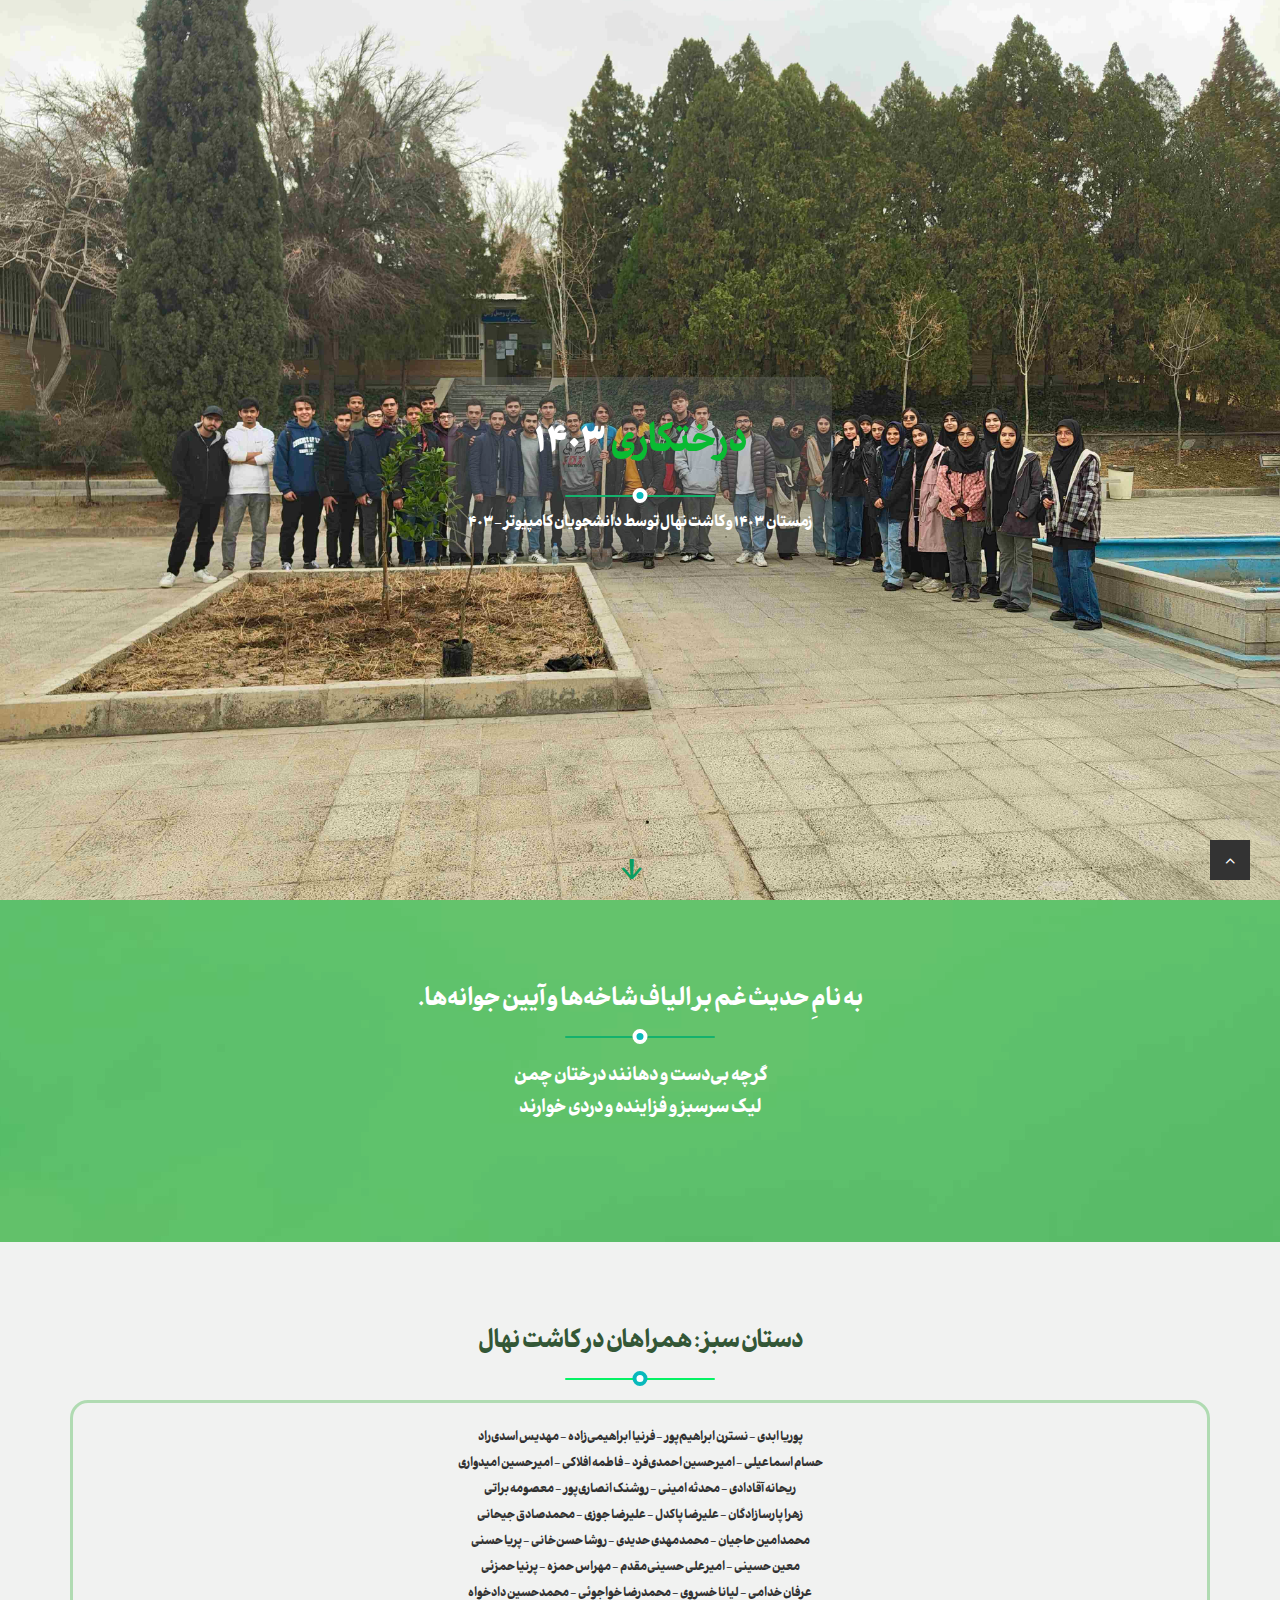
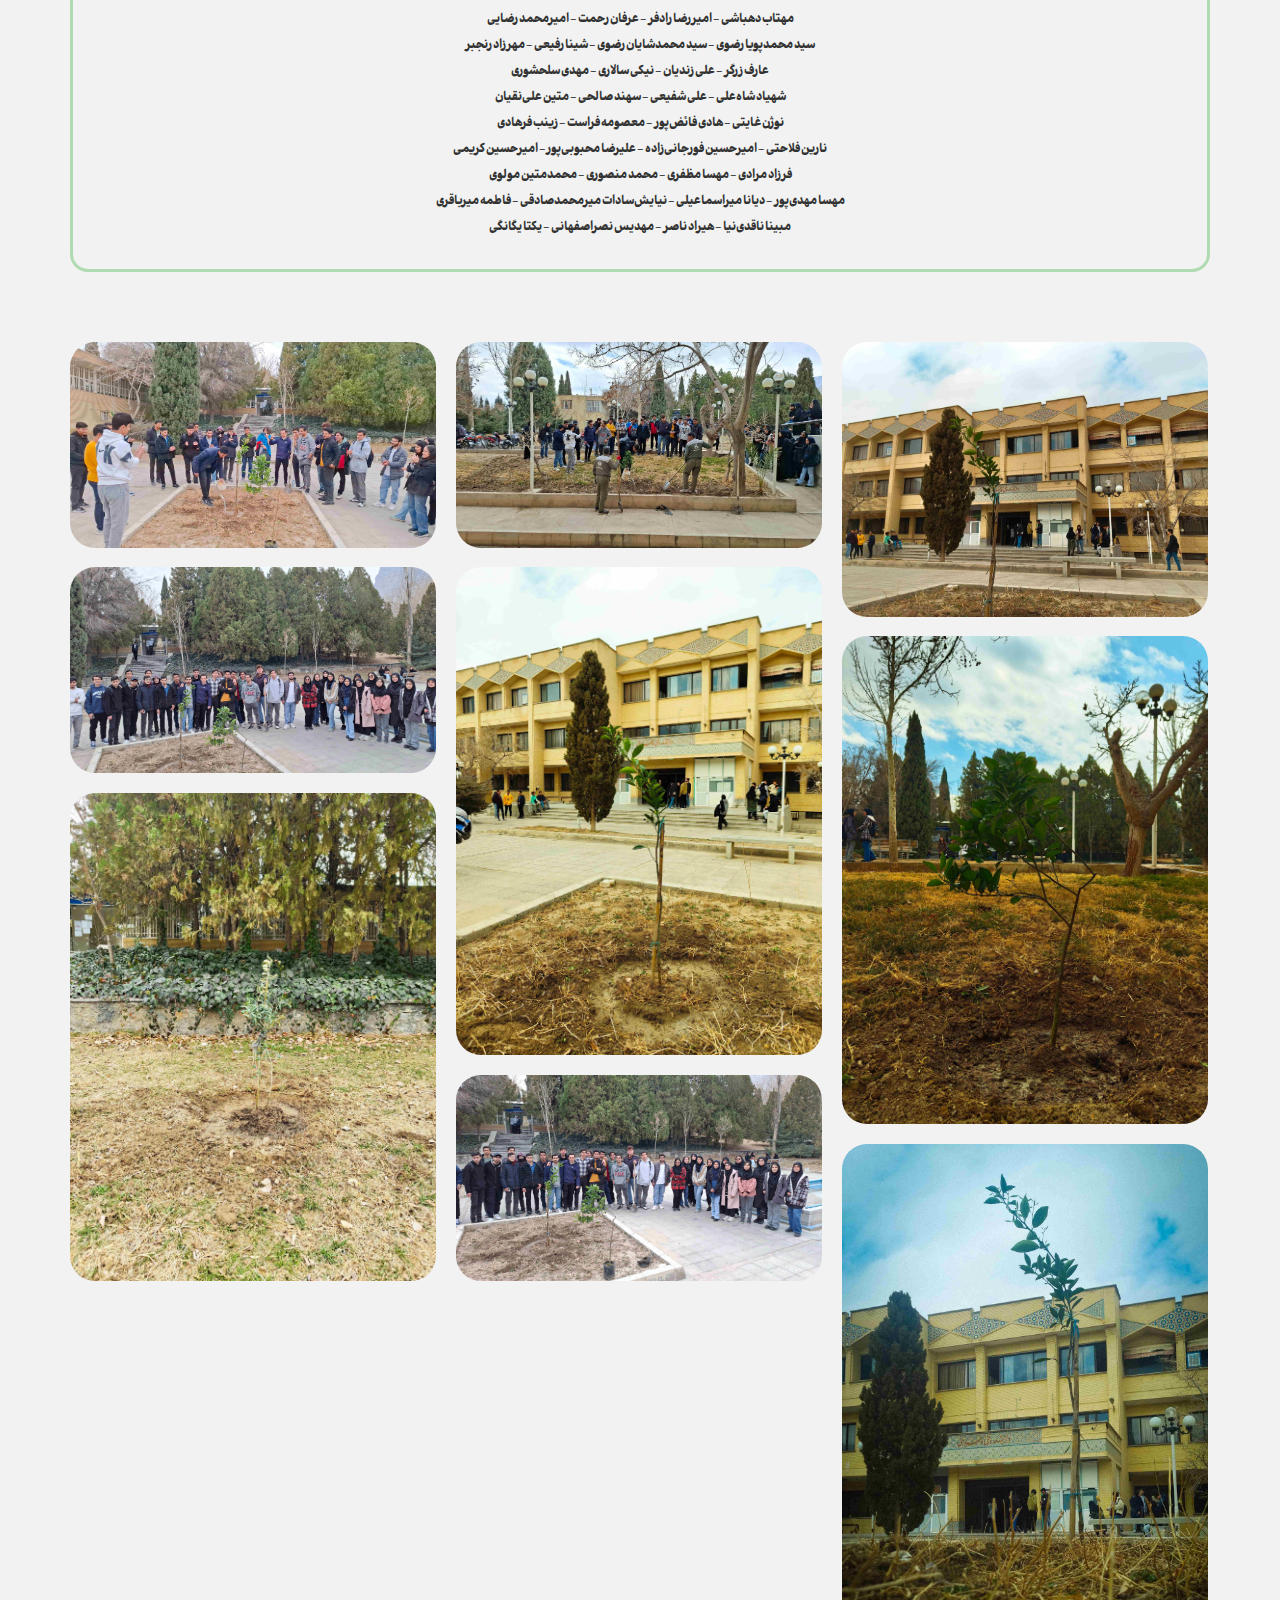
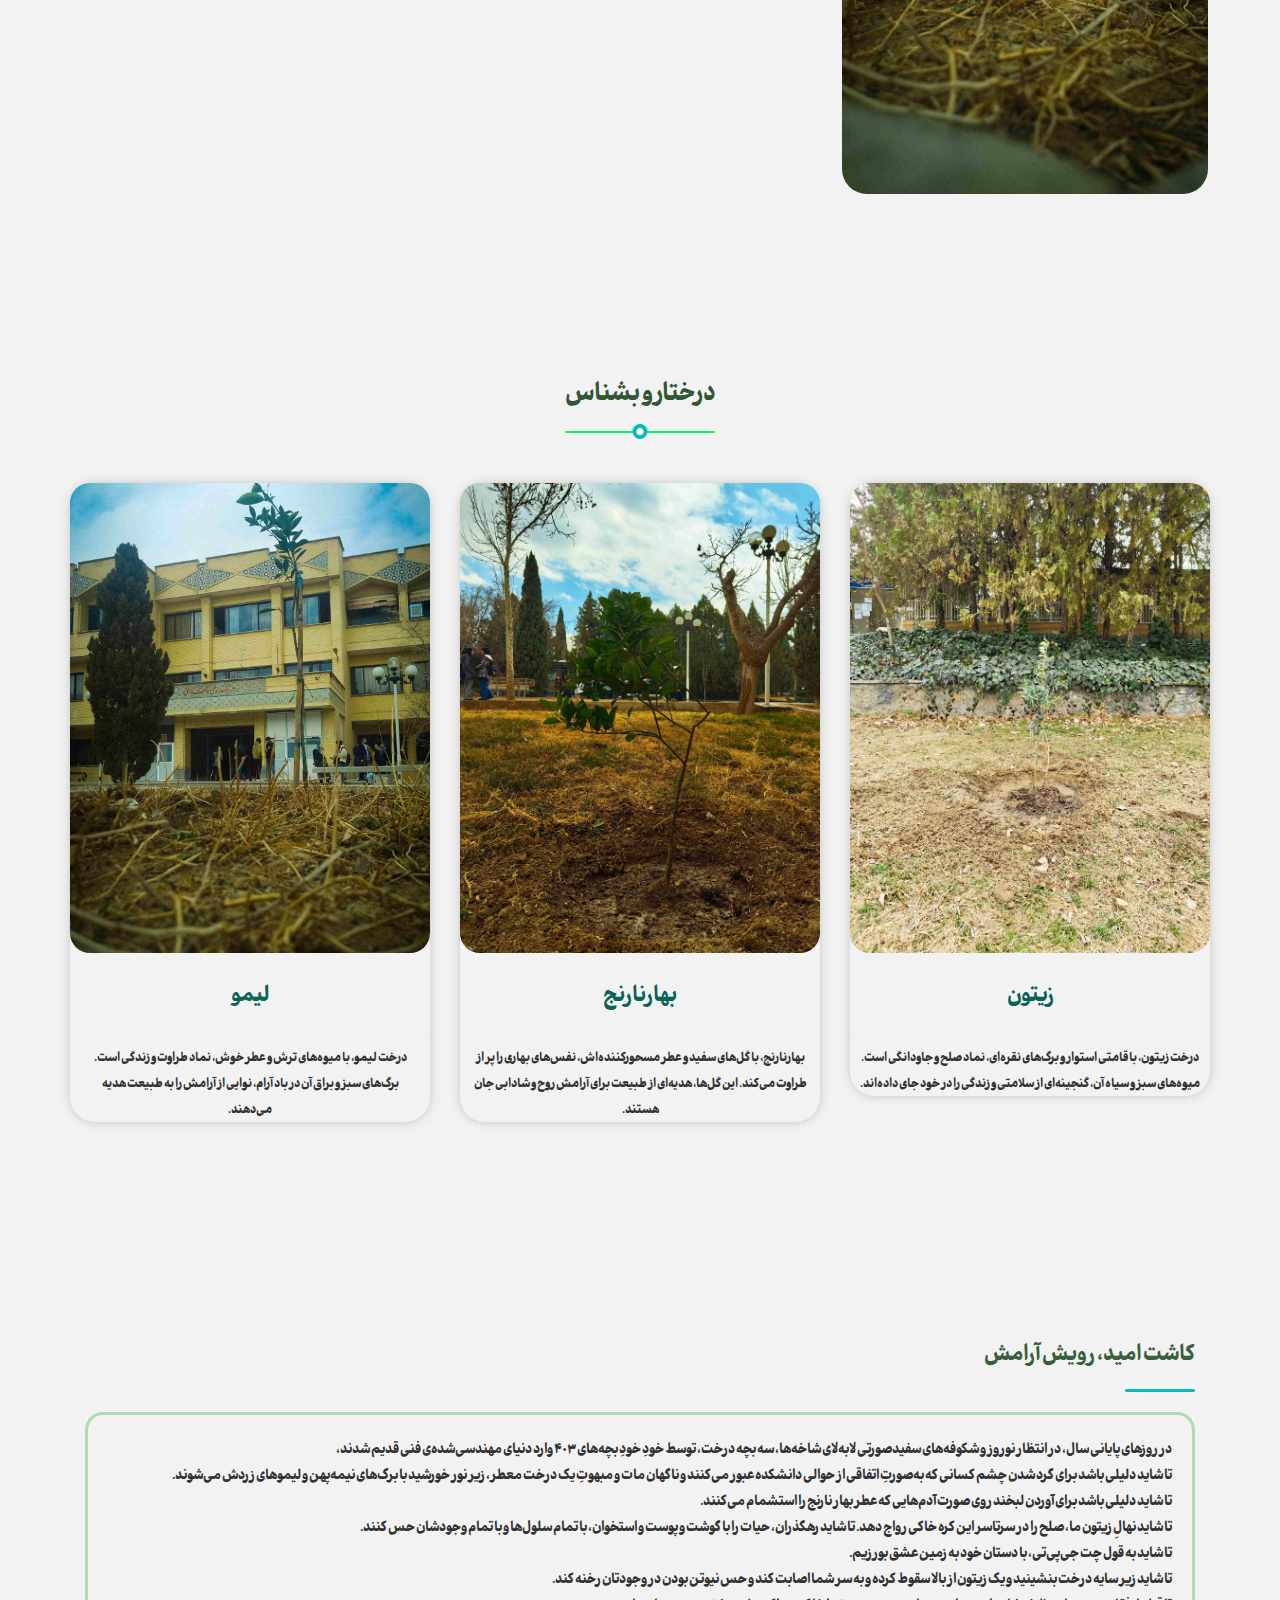
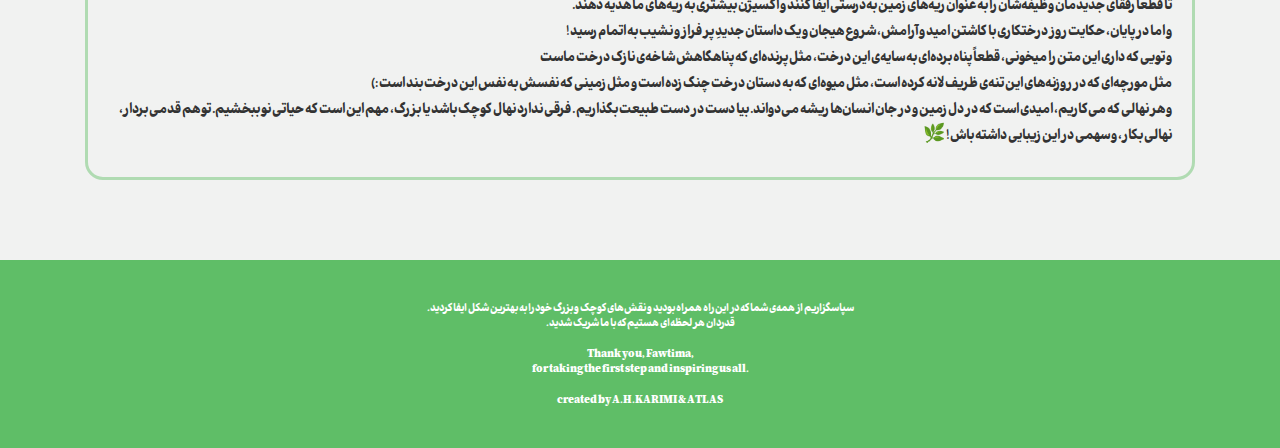
<file: index.html>
<!DOCTYPE html>
<html dir="rtl" lang="fa">
<head>
    <title>Trees-CE03</title>
    <link rel="shortcut icon" href="images/logo.ico" />
    <meta charset="UTF-8">
    <meta name="viewport" content="width=device-width, initial-scale=1.0">
    <meta name="description" content="Responsive one page HTML template">
    <link rel="stylesheet" href="css/bootstrap.min.css" />
    <link rel="stylesheet" href="css/font-awesome.min.css" />
    <link rel="stylesheet" href="css/owl.carousel.min.css" />
    <link rel="stylesheet" href="css/animate.min.css" />
    <link rel="stylesheet" href="css/lightbox.min.css" />
    <link rel="stylesheet" href="css/mb.YTPlayer.min.css" />
    <link rel="stylesheet" href="css/flaticon.css" />
    <link rel="stylesheet" href="css/validator.min.css" />
    <link rel="stylesheet" href="css/style.css" />
</head>
<body data-spy="scroll" data-offset="62">
    <div class="page-loader">
        <div class="loader-spinner"></div>
    </div>
    <div class="main-wrap" style="background-color: #eff1efe5;">
        <header id="home" class="full-height bg-img" data-src="images/photos/All.jpg">
            <div class="container">
                <div class="row">
                    <div class="col-sm-8 col-sm-offset-2 text-center">
                        <div class="header-content">
                            <div class="header-content-inner">
                                <div class="section-title">
                                    <div class="text-with-rectangle">
                                        <h1 class="section-title-divider animated zoomIn">
                                            <span class="primary-color">درختکاری</span> ۱۴۰۳
                                        </h1>
                                        <p> زمستان ۱۴۰۳ و کاشت نهال توسط دانشجویان کامپیوتر -۴۰۳</p>
                                    </div>
                                </div>
                            </div>
                        </div>
                    </div>
                </div>
                <div class="scroll-indicator">↓</div>
            </div>
            
        </header>
        
        <section id="about" class="section-parallax section-typo-white" data-src="images/photos/fani.jpg" data-stellar-background-ratio="1">
            <span class="overlay-section-bg primary-section-bg"></span>
            <div class="container">
                <div class="row">
                    <div class="col-sm-10 col-sm-offset-1 text-center"> 
                        <div class="section-title">
                            <h2 class="section-title-divider">به نامِ حدیث غم بر الیاف شاخه‌ها و آیین جوانه‌ها.</h2>
                            <h4>
                                گرچه بی‌دست و دهانند درختان چمن
                                <br>
لیک سرسبز و فزاینده و دردی خوارند 
                            </h4>
                        </div>
                    </div>
                </div>
            </div>
        </section>
        <section id="portfolio">
            <div class="container text-center">
                <div class="row">
                    <div class="col-sm-12">
                        <div class="section-title">
                            <h2 class="section-title-divider primary-divider" style="color: #335736;">دستان سبز: همراهان در کاشت نهال</h2>
                            <div style="border: 3.2px solid #b0dbb2; padding: 20px; margin-top: 15px ;border-radius:18px;">
                            <p> 
                                پوریا ابدی - نسترن ابراهیم‌پور - فرنیا ابراهیمی‌زاده - مهدیس اسدی‌راد 
                                <br>
                                حسام اسماعیلی - امیرحسین احمدی‌فرد  - فاطمه افلاکی - امیرحسین امیدواری
                                <br>
                                ریحانه آقادادی - محدثه امینی - روشنک انصاری‌پور - معصومه براتی
                                <br>
                                زهرا پارسازادگان - علیرضا پاکدل - علیرضا جوزی - محمدصادق جیحانی
                                <br>
                                محمدامین حاجیان - محمدمهدی حدیدی - روشا حسن‌خانی - پریا حسنی       
                                <br>
                                معین حسینی - امیرعلی حسینی‌مقدم - مهراس حمزه - پرنیا حمزئی
                                <br>  
                                عرفان خدامی - لیانا خسروی - محمدرضا خواجوئی - محمدحسین دادخواه
                                <br>  
                                مهتاب دهباشی - امیررضا رادفر - عرفان رحمت - امیرمحمد رضایی
                                <br>  
                                سید محمدپویا رضوی - سید محمدشایان رضوی - شینا رفیعی - مهرزاد رنجبر
                                <br>  
                                عارف زرگر - علی زندیان - نیکی سالاری - مهدی سلحشوری
                                <br>  
                                شهیاد شاه‌علی - علی شفیعی - سهند صالحی - متین علی‌نقیان
                                <br>  
                                نوژن غایتی - هادی فائض‌پور - معصومه فراست - زینب فرهادی  
                                <br>  
                                نارین فلاحتی - امیرحسین فورجانی‌زاده  - علیرضا محبوبی‌پور- امیرحسین کریمی
                                <br>  
                                فرزاد مرادی - مهسا مظفری - محمد منصوری - محمدمتین مولوی   
                                <br>  
                                مهسا مهدی‌پور - دیانا میراسماعیلی  - نیایش‌سادات میرمحمدصادقی - فاطمه میرباقری
                                <br>  
                                مبینا ناقدی‌نیا - هیراد ناصر - مهدیس نصراصفهانی - یکتا یگانگی
                            </p>
                            </div>
                        </div>
                    </div>
                </div>
                <div class="row">
                    <div class="col-md-12">
                        <div class="grid" data-gutter="20" data-col="3">
                            <div class="portfolio-item element-item digital web-design">
                                <img alt="" src="images/photos/fantezi.jpg" class="img-responsive rounded-corners" />
                                <div class="portfolio-content">
                                    <div class="portfolio-content-inner">
                                        <div class="portfolio-inner">
                                            <p class="portfolio-popup"><a class="link-white" href="images/photos/fantezi.jpg" data-lightbox="portfolio"><span class="fa fa-arrows-alt"></span></a></p>
                                        </div>
                                    </div>
                                </div>
                            </div>
                            <div class="portfolio-item element-item creative web-design">
                                <img alt="" src="images/photos/kashte nareng.jpg" class="img-responsive rounded-corners" />
                                <div class="portfolio-content">
                                    <div class="portfolio-content-inner">
                                        <div class="portfolio-inner">
                                            <p class="portfolio-popup"><a class="link-white" href="images/photos/kashte nareng.jpg" data-lightbox="portfolio"><span class="fa fa-arrows-alt"></span></a></p>
                                        </div>
                                    </div>
                                </div>
                            </div>
                            <div class="portfolio-item element-item digital creative mobile-app">
                                <img alt="" src="images/photos/fani.jpg" class="img-responsive rounded-corners" />
                                <div class="portfolio-content">
                                    <div class="portfolio-content-inner">
                                        <div class="portfolio-inner">
                                            <p class="portfolio-popup"><a class="link-white" href="images/photos/fani.jpg" data-lightbox="portfolio"><span class="fa fa-arrows-alt"></span></a></p>
                                        </div>
                                    </div>
                                </div>
                            </div>
                            <div class="portfolio-item element-item digital mobile-app">
                                <img alt="" src="images/photos/all2.jpg" class="img-responsive rounded-corners" />
                                <div class="portfolio-content">
                                    <div class="portfolio-content-inner">
                                        <div class="portfolio-inner">
                                            <p class="portfolio-popup"><a class="link-white" href="images/photos/all2.jpg" data-lightbox="portfolio"><span class="fa fa-arrows-alt"></span></a></p>
                                        </div>
                                    </div>
                                </div>
                            </div>
                            <div class="portfolio-item element-item creative web-design">
                                <img alt="" src="images/photos/limu.jpg" class="img-responsive rounded-corners" />
                                <div class="portfolio-content">
                                    <div class="portfolio-content-inner">
                                        <div class="portfolio-inner">
                                            <p class="portfolio-popup"><a class="link-white" href="images/photos/limu.jpg" data-lightbox="portfolio"><span class="fa fa-arrows-alt"></span></a></p>
                                        </div>
                                    </div>
                                </div>
                            </div>
                            <div class="portfolio-item element-item digital creative">
                                <img alt="" src="images/photos/nareng.jpg" class="img-responsive rounded-corners" />
                                <div class="portfolio-content">
                                    <div class="portfolio-content-inner">
                                        <div class="portfolio-inner">
                                            <p class="portfolio-popup"><a class="link-white" href="images/photos/nareng.jpg" data-lightbox="portfolio"><span class="fa fa-arrows-alt"></span></a></p>
                                        </div>
                                    </div>
                                </div>
                            </div>
                            <div class="portfolio-item element-item web-design mobile-app">
                                <img alt="" src="images/photos/zeytun.jpg" class="img-responsive rounded-corners" />
                                <div class="portfolio-content">
                                    <div class="portfolio-content-inner">
                                        <div class="portfolio-inner">
                                            <p class="portfolio-popup"><a class="link-white" href="images/photos/zeytun.jpg" data-lightbox="portfolio"><span class="fa fa-arrows-alt"></span></a></p>
                                        </div>  
                                    </div>
                                </div>
                            </div>
                            <div class="portfolio-item element-item creative mobile-app">
                                <img alt="" src="images/photos/all3.jpg" class="img-responsive rounded-corners" />
                                <div class="portfolio-content">
                                    <div class="portfolio-content-inner">
                                        <div class="portfolio-inner">
                                            <p class="portfolio-popup"><a class="link-white" href="images/photos/all3.jpg" data-lightbox="portfolio"><span class="fa fa-arrows-alt"></span></a></p>
                                        </div>
                                    </div>
                                </div>
                            </div>
                            <div class="portfolio-item element-item digital web-design">
                                <img alt="" src="images/photos/limufani.jpg" class="img-responsive rounded-corners" />
                                <div class="portfolio-content">
                                    <div class="portfolio-content-inner">
                                        <div class="portfolio-inner">
                                            <p class="portfolio-popup"><a class="link-white" href="images/photos/limufani.jpg" data-lightbox="portfolio"><span class="fa fa-arrows-alt"></span></a></p>
                                        </div>
                                    </div>
                                </div>
                            </div>
                        </div>
                    </div>
                </div>
            </div>
        </section>
            <section id="team">
                <div class="container">
                    <div class="row text-center">
                        <div class="col-md-12">
                            <h2 class="section-title-divider primary-divider" style="color: #305834;">درختارو بشناس</h2>
                            <p></p>
                        </div>
                    </div>
                    <div class="row text-center">
                        <div class="col-md-4">
                            <div class="team-wrap text-center">
                                <div class="team-image">
                                    <img alt="" src="images/photos/limufani.jpg" class="img-responsive mx-auto crop-image" />
                                </div>
                                <div class="team-title">
                                    <h3>لیمو</h3>
                                </div>
                                <div class="team-content">
                                    درخت لیمو، با میوه‌های ترش و عطر خوش، نماد طراوت و زندگی است. برگ‌های سبز و براق آن در باد آرام، نوایی از آرامش را به طبیعت هدیه می‌دهند.
                                </div>
                            </div>
                        </div>
                        <div class="col-md-4">
                            <div class="team-wrap text-center">
                                <div class="team-image">
                                    <img alt="" src="images/photos/nareng.jpg" class="img-responsive mx-auto crop-image" />
                                </div>
                                <div class="team-title">
                                    <h3>بهارنارنج</h3>
                                </div>
                                <div class="team-content">
                                    بهارنارنج، با گل‌های سفید و عطر مسحورکننده‌اش، نفس‌های بهاری را پر از طراوت می‌کند. این گل‌ها، هدیه‌ای از طبیعت برای آرامش روح و شادابی جان هستند.
                                </div>
                            </div>
                        </div>
                        <div class="col-md-4">
                            <div class="team-wrap text-center">
                                <div class="team-image">
                                    <img alt="" src="images/photos/zeytun.jpg" class="img-responsive mx-auto crop-image" />
                                </div>
                                <div class="team-title">
                                    <h3>زیتون</h3>
                                </div>
                                <div class="team-content">
                                    درخت زیتون، با قامتی استوار و برگ‌های نقره‌ای، نماد صلح و جاودانگی است. میوه‌های سبز و سیاه آن، گنجینه‌ای از سلامتی و زندگی را در خود جای داده‌اند.
                                </div>
                            </div>
                        </div>
                    </div>
                </div>
            </section>
            <section>
                <div class="container">
                    <div class="container">
                        <div class="row" style="display: flex; justify-content: center; align-items: center;">
                            <div class="col-md-12">
                                <div class="section-sub-title">
                                    <h3 class="under-line" style="color: #395f3c;">کاشت امید، رویش آرامش</h3>
                                </div>
                                <div style="border: 3.2px solid #b0dbb2; padding: 20px; margin-top: 15px; border-radius: 18px;">
                                <p style="font-size: large;">
                                    در روزهای پایانی سال، در انتظار نوروز و شکوفه‌های سفیدصورتی لابه‌لای شاخه‌ها، سه بچه درخت، توسط خودِ خودِ بچه‌های ۴۰۳ وارد دنیای مهندسی‌شده‌ی فنی قدیم شدند،
                                    <br>
                                    تا شاید دلیلی باشد برای گرد شدن چشم کسانی که به‌صورتِ اتفاقی از حوالی دانشکده عبور می‌کنند و ناگهان مات و مبهوتِ یک درخت معطر، زیر نور خورشید با برگ‌های نیمه‌پهن و لیموهای زردش می‌شوند.
                                    <br>
                                    تا شاید دلیلی باشد برای آوردن لبخند روی صورت آدم‌هایی که عطر بهار نارنج را استشمام می‌کنند. 
                                    <br>
                                    تا شاید نهالِ زیتون ما، صلح را در سرتاسر این کره خاکی رواج دهد.
                                    تا شاید رهگذران، حیات را با گوشت و پوست و استخوان، با تمام سلول‌ها و با تمام وجودشان حس کنند.
                                    <br>
                                    تا شاید به قول چت جی‌پی‌تی، با دستان خود به زمین عشق بورزیم.
                                    <br>
                                    تا شاید زیر سایه درخت بنشینید و یک زیتون از بالا سقوط کرده و به سر شما اصابت کند و حس نیوتن بودن در وجودتان رخنه کند.
                                    <br>
                                    تا قطعا رفقای جدیدمان وظیفه‌شان را به عنوان ریه‌های زمین به‌درستی ایفا کنند و اکسیژن بیشتری به ریه‌های ما هدیه دهند.
                                    <br>
                                    و اما در پایان، حکایت روز درختکاری با کاشتن امید و آرامش، شروع هیجان و یک داستان جدیدِ پُر فراز و نشیب به اتمام رسید! 
<br>و تویی که داری این متن را میخونی، قطعاً پناه برده‌ای به سایه‌ی این درخت، مثل پرنده‌ای که پناهگاهش شاخه‌ی نازک درخت ماست
                                    <br>
                                    مثل مورچه‌ای که در روزنه‌های این تنه‌ی ظریف لانه کرده است، مثل میوه‌ای که به دستان درخت چنگ زده است و مثل زمینی که نفسش به نفس این درخت بند است :)
                                    <br>
                                    و هر نهالی که می‌کاریم، امیدی است که در دل زمین و در جان انسان‌ها ریشه می‌دواند. بیا دست در دست طبیعت بگذاریم . فرقی ندارد نهال کوچک باشد یا بزرگ، مهم این است که حیاتی نو ببخشیم. تو هم قدمی بردار، نهالی بکار، و سهمی در این زیبایی داشته باش! 🌿

                                </p>
                                </div>
                            </div>
                        </div>
                    </div>
                </div>
            </section>
             <footer class="footer padding-tb-30 primary-section-bg section-typo-white">
                <div class="container">
                    <div class="row text-center">
                        <div class="col-md-12"> 
                            <h5 class="copyright-text">
                                سپاسگزاریم از همه‌ی شما
                                که در این راه همراه بودید و نقش‌های کوچک و بزرگ خود را به بهترین شکل ایفا کردید.
                                <br>
                                قدردان هر لحظه‌ای هستیم که با ما شریک شدید.
                                <br>
                                <br>
                                ,Thank you, Fawtima 
                                <br>
                                .for taking the first step and inspiring us all 
                                <br>
                                <br>
                                created   by   A.H.KARIMI   &   ATLAS
                            </h5>
                        </div>
                    </div>
                </div>
                <a href="#" class="back-to-top" id="back-to-top"><i class="fa fa-angle-up"></i></a>
            </footer>
            <script src="js/jquery.min.js"></script>
            <script src="js/bootstrap.min.js"></script>
            <script src="js/owl.carousel.min.js"></script>
            <script src="js/jquery.appear.js"></script>
            <script src="js/jquery.easing.min.js"></script>
            <script src="js/jquery.stellar.min.js"></script>
            <script src="js/jquery.counterup.min.js"></script>
            <script src="js/isotope.pkgd.min.js"></script>
            <script src="js/lightbox.min.js"></script>
            <script src="js/jquery.mb.YTPlayer.min.js"></script>
            <script src="js/validator.min.js"></script>
            <script src="js/theme.js"></script>
</body>
</html>
</file>
<file: css/flaticon.css>
/*
  	Flaticon icon font: Flaticon
  	Creation date: 22/06/2016 15:02
  	*/

@font-face {
  font-family: "Flaticon";
  src: url("../fonts/Flaticon.eot");
  src: url("../fonts/Flaticon.eot?#iefix") format("embedded-opentype"),
       url("../fonts/Flaticon.woff") format("woff"),
       url("../fonts/Flaticon.ttf") format("truetype"),
       url("../fonts/Flaticon.svg#Flaticon") format("svg");
  font-weight: normal;
  font-style: normal;
}

@media screen and (-webkit-min-device-pixel-ratio:0) {
  @font-face {
    font-family: "Flaticon";
    src: url("../fonts/Flaticon.svg#Flaticon") format("svg");
  }
}

[class^="flaticon-"]:before, [class*=" flaticon-"]:before,
[class^="flaticon-"]:after, [class*=" flaticon-"]:after {   
  font-family: Flaticon;
        /*font-size: 20px;*/
font-style: normal;
/*margin-left: 20px;*/
}

.flaticon-amplified-speaker:before { content: "\f100"; }
.flaticon-battery:before { content: "\f101"; }
.flaticon-battery-charging-status:before { content: "\f102"; }
.flaticon-brightness:before { content: "\f103"; }
.flaticon-calendar:before { content: "\f104"; }
.flaticon-camera:before { content: "\f105"; }
.flaticon-cassette:before { content: "\f106"; }
.flaticon-cd:before { content: "\f107"; }
.flaticon-chains:before { content: "\f108"; }
.flaticon-check:before { content: "\f109"; }
.flaticon-cinema-reel-video-camera:before { content: "\f10a"; }
.flaticon-circles:before { content: "\f10b"; }
.flaticon-circular-arrow:before { content: "\f10c"; }
.flaticon-circular-design:before { content: "\f10d"; }
.flaticon-circular-design-with-crown:before { content: "\f10e"; }
.flaticon-clock:before { content: "\f10f"; }
.flaticon-cloud:before { content: "\f110"; }
.flaticon-cloud-with-thunderbolt:before { content: "\f111"; }
.flaticon-cloudy:before { content: "\f112"; }
.flaticon-coffee-cup:before { content: "\f113"; }
.flaticon-cogwheel:before { content: "\f114"; }
.flaticon-compact-disc:before { content: "\f115"; }
.flaticon-compass:before { content: "\f116"; }
.flaticon-crop-tool:before { content: "\f117"; }
.flaticon-cross:before { content: "\f118"; }
.flaticon-crown:before { content: "\f119"; }
.flaticon-curve-arrows:before { content: "\f11a"; }
.flaticon-design:before { content: "\f11b"; }
.flaticon-diamond:before { content: "\f11c"; }
.flaticon-document:before { content: "\f11d"; }
.flaticon-dollar-symbol:before { content: "\f11e"; }
.flaticon-door-hanger:before { content: "\f11f"; }
.flaticon-double-arrow:before { content: "\f120"; }
.flaticon-double-arrow-1:before { content: "\f121"; }
.flaticon-double-arrows:before { content: "\f122"; }
.flaticon-downloading:before { content: "\f123"; }
.flaticon-eject-button:before { content: "\f124"; }
.flaticon-envelope:before { content: "\f125"; }
.flaticon-eye:before { content: "\f126"; }
.flaticon-fast-forward-button:before { content: "\f127"; }
.flaticon-fast-forward-button-1:before { content: "\f128"; }
.flaticon-file:before { content: "\f129"; }
.flaticon-film-camera:before { content: "\f12a"; }
.flaticon-fire:before { content: "\f12b"; }
.flaticon-flag:before { content: "\f12c"; }
.flaticon-folder:before { content: "\f12d"; }
.flaticon-four-squares:before { content: "\f12e"; }
.flaticon-full-battery:before { content: "\f12f"; }
.flaticon-half-battery:before { content: "\f130"; }
.flaticon-headphones:before { content: "\f131"; }
.flaticon-heart:before { content: "\f132"; }
.flaticon-home:before { content: "\f133"; }
.flaticon-leaf:before { content: "\f134"; }
.flaticon-left-arrow:before { content: "\f135"; }
.flaticon-left-arrow-1:before { content: "\f136"; }
.flaticon-light-bulb:before { content: "\f137"; }
.flaticon-line-chart:before { content: "\f138"; }
.flaticon-low-battery:before { content: "\f139"; }
.flaticon-magnification-lens:before { content: "\f13a"; }
.flaticon-map:before { content: "\f13b"; }
.flaticon-mathematical-operations:before { content: "\f13c"; }
.flaticon-microphone:before { content: "\f13d"; }
.flaticon-molecular-structure:before { content: "\f13e"; }
.flaticon-multiple-line:before { content: "\f13f"; }
.flaticon-music-controller:before { content: "\f140"; }
.flaticon-mute-button:before { content: "\f141"; }
.flaticon-newspaper-page:before { content: "\f142"; }
.flaticon-no-protection:before { content: "\f143"; }
.flaticon-padlock:before { content: "\f144"; }
.flaticon-padlock-1:before { content: "\f145"; }
.flaticon-paint-brush:before { content: "\f146"; }
.flaticon-paper-bag:before { content: "\f147"; }
.flaticon-paper-plane:before { content: "\f148"; }
.flaticon-paper-tray:before { content: "\f149"; }
.flaticon-paperclip:before { content: "\f14a"; }
.flaticon-pencil:before { content: "\f14b"; }
.flaticon-phone-auricular:before { content: "\f14c"; }
.flaticon-picture:before { content: "\f14d"; }
.flaticon-placeholder:before { content: "\f14e"; }
.flaticon-play-button:before { content: "\f14f"; }
.flaticon-quaver:before { content: "\f150"; }
.flaticon-rain:before { content: "\f151"; }
.flaticon-religion-stained-glass:before { content: "\f152"; }
.flaticon-rewind-button:before { content: "\f153"; }
.flaticon-rewind-button-1:before { content: "\f154"; }
.flaticon-right-arrow:before { content: "\f155"; }
.flaticon-right-arrow-1:before { content: "\f156"; }
.flaticon-round-socket:before { content: "\f157"; }
.flaticon-scissors:before { content: "\f158"; }
.flaticon-screen:before { content: "\f159"; }
.flaticon-screen-1:before { content: "\f15a"; }
.flaticon-select:before { content: "\f15b"; }
.flaticon-shield:before { content: "\f15c"; }
.flaticon-shopping-cart:before { content: "\f15d"; }
.flaticon-shuffle:before { content: "\f15e"; }
.flaticon-signal:before { content: "\f15f"; }
.flaticon-smartphone:before { content: "\f160"; }
.flaticon-snowflake:before { content: "\f161"; }
.flaticon-spand-arrows:before { content: "\f162"; }
.flaticon-speaker:before { content: "\f163"; }
.flaticon-speech-balloon:before { content: "\f164"; }
.flaticon-speech-balloon-1:before { content: "\f165"; }
.flaticon-speech-balloons:before { content: "\f166"; }
.flaticon-square:before { content: "\f167"; }
.flaticon-square-1:before { content: "\f168"; }
.flaticon-squares:before { content: "\f169"; }
.flaticon-stamp:before { content: "\f16a"; }
.flaticon-star:before { content: "\f16b"; }
.flaticon-stop-button:before { content: "\f16c"; }
.flaticon-symbol:before { content: "\f16d"; }
.flaticon-t-shirt:before { content: "\f16e"; }
.flaticon-tag:before { content: "\f16f"; }
.flaticon-target:before { content: "\f170"; }
.flaticon-telephone-receiver:before { content: "\f171"; }
.flaticon-thunderbolt:before { content: "\f172"; }
.flaticon-trash:before { content: "\f173"; }
.flaticon-trophy:before { content: "\f174"; }
.flaticon-umbrella:before { content: "\f175"; }
.flaticon-user:before { content: "\f176"; }
.flaticon-user-1:before { content: "\f177"; }
.flaticon-wallet:before { content: "\f178"; }
.flaticon-world:before { content: "\f179"; }
</file>
<file: css/style.css>
/* TABLE OF CONTENTS
----------------------------------------------------------------------------------------

01. General css
02. Heading Styles
03. Theme Color Style
04. Navbar Styles
05. Social Media Colors
06. Slide Animation Styles
07. Section Title Style
08. Button Style
09. Star List Style
10. Service box
11. Portfolio
12. Pricing Table
13. Counter Styles
14. Feature Box
15. Team Styles
16. Testimonial Styles
17. Owl Styles
18. Blog Style
19. Subscribe Form Styles
20. Footer Social
21. Copyright Styles
22. Timeline Styles
23. Responsive Styles

-------------------------------------------------------------------------------------- */
@font-face {
    font-family: "Vazir";
    src: url(../fonts/Vazir-Regular.ttf);
}
/* 01. General Style */
body {
    font-family: "Vazir";
    background-color: #ffffff;
    color: #333333;
    font-size: 16px;
    line-height: 26px;
}

::-moz-selection {
    color: red;
    background: #09b9bb;
}

::selection {
    color: red;
    background: #09b9bb;
}

.row {
    margin-bottom: 30px;
}

    .row:last-child {
        margin-bottom: 0;
    }

a {
    color: #333;
    outline: none;
    text-decoration: none;
    -webkit-transition: all ease 0.5s;
    -moz-transition: all ease 0.5s;
    -ms-transition: all ease 0.5s;
    -o-transition: all ease 0.5s;
    transition: all ease 0.5s;
}

    a.link-white {
        color: #fff;
    }

        a:hover, a:focus, a:active, a.link-white:hover, a.link-white:focus, a.link-white:active {
            color: #09b9bb;
            outline: none;
            text-decoration: none;
        }
        .scroll-indicator {
            position: absolute;
            bottom: 20px;
            left: 50%;
            
            transform: translateX(-90%);
            font-size: 4rem;
            color: rgb(9, 158, 96);
            animation: bounce 1.9s infinite;
        }
        @keyframes bounce {
            0%, 20%, 50%, 80%, 100% {
                transform: translateY(0);
            }
            40% {
                transform: translateY(-12px);
            }
            60% {
                transform: translateY(-7px);
            }
        }


    .animated.visible {
        -ms-filter: "progid:DXImageTransform.Microsoft.Alpha(Opacity=100)";
        filter: alpha(opacity=100);
        -moz-opacity: 1;
        -khtml-opacity: 1;
        opacity: 1;
    }
/* 02. Heading Styles */
.h1, .h2, .h3, .h4, .h5, .h6, h1, h2, h3, h4, h5, h6 {
    font-family: "Vazir";
    font-style: normal;
    font-weight: 400;
}

h1 {
    font-size: 40px;
    line-height: 52px;
    font-style: normal;
    font-weight: 700;
}

h2 {
    font-size: 32px;
    line-height: 44px;
}

h3 {
    font-size: 28px;
    line-height: 40px;
}

h4 {
    font-size: 24px;
    line-height: 32px;
}

.container {
    max-width: 1170px;
    width: 100%;
}

section {
    position: relative;
    padding: 80px 0;
}

.section-title, .section-sub-title {
    margin-bottom: 40px;
}

.main-wrap {
    margin: 0 auto;
}

    .main-wrap.boxed, nav.boxed {
        max-width: 1170px;
    }

.setion-bg {
    color: #fff;
}

.col-inner {
    margin-bottom: 30px;
}

    .col-inner:last-child {
        margin-bottom: 0;
    }

.overlay-section-bg {
    display: block;
    height: 100%;
    left: 0;
    position: absolute;
    top: 0;
    width: 100%;
}

.primary-section-bg {
    background: rgba(5, 158, 18, 0.619) none repeat scroll 0 0;
}

.black-section-bg {
    background: rgba(0, 0, 0, 0.7) none repeat scroll 0 0;
}

.gray-section-bg {
    background-color: #e2e1e0;
}

.section-parallax {
    background-repeat: repeat;
    background-position: 50% 0;
    position: relative;
}

.media-body .media-heading {
    margin-bottom: 10px;
}


.custom-col {
    padding: 0 15px;
}

.form-control {
    background: transparent none repeat scroll 0 0;
    border: 1px solid rgba(0, 0, 0, 0.5);
    height: 50px;
    line-height: 30px;
    -webkit-transition: all ease 0.5s;
    -moz-transition: all ease 0.5s;
    -ms-transition: all ease 0.5s;
    -o-transition: all ease 0.5s;
    transition: all ease 0.5s;
}

    .form-control:focus {
        -webkit-box-shadow: none;
        -moz-box-shadow: none;
        box-shadow: none;
        border-color: rgba(9, 185, 187, 0.9);
    }

.media img {
    margin: 0 auto;
}

.inline-content {
    display: inline-block;
    vertical-align: middle;
}

.page-loader {
    position: fixed;
    left: 0;
    top: 0;
    width: 100%;
    height: 100%;
    z-index: 9999;
    background-color: rgba(255, 255, 255, 0.95);
    display: flex;
    justify-content: center;
    align-items: center;
}

.loader-spinner {
    width: 50px;
    height: 50px;
    border: 5px solid #f3f3f3;
    border-top: 5px solid #09b9bb;
    border-radius: 50%;
    animation: spin 1s linear infinite;
    box-shadow: 0 0 15px rgba(9, 185, 187, 0.2);
}

@keyframes spin {
    0% { transform: rotate(0deg); }
    100% { transform: rotate(360deg); }
}
/* 03. Theme Color Style */
.bg-primary {
    background-color: #09b9bb;
}

.primary-color {
    color: #09bb32;
}
/* 04. Navbar Styles */
.navbar {
    margin-bottom: 0;
    -webkit-border-radius: 0;
    -moz-border-radius: 0;
    border-radius: 20;
    margin: 0 auto;
    background-color: transparent !important;
    border: none;
}

.navbar-center {
    display: flex;
    justify-content: center;
    align-items: center;
    width: 100%;
}

    .navbar-center .navbar-brand {
        margin: 0;
    }

.navbar-toggle {
    background-color: transparent;
    background-image: none;
    height: 34px;
    line-height: 40px;
    position: relative;
    width: 40px;
    padding: 7px;
    margin: 19px 15px 0 0;
}

    .navbar-toggle > span {
        -webkit-transition: all ease 0.5s;
        -moz-transition: all ease 0.5s;
        -ms-transition: all ease 0.5s;
        -o-transition: all ease 0.5s;
        transition: all ease 0.5s;
    }

.navbar-default .navbar-toggle:focus, .navbar-default .navbar-toggle:hover {
    background: transparent;
}

.navbar-toggle > span:first-child {
    bottom: 45%;
    position: absolute;
    -webkit-transform: rotate(45deg);
    -moz-transform: rotate(45deg);
    -ms-transform: rotate(45deg);
    -o-transform: rotate(45deg);
    transform: rotate(45deg);
}

.navbar-toggle > span:nth-child(2) {
    -ms-filter: "progid:DXImageTransform.Microsoft.Alpha(Opacity=0)";
    filter: alpha(opacity=0);
    -moz-opacity: 0;
    -khtml-opacity: 0;
    opacity: 0;
    visibility: hidden;
}

.navbar-toggle.collapsed > span:nth-child(2) {
    -ms-filter: "progid:DXImageTransform.Microsoft.Alpha(Opacity=100)";
    filter: alpha(opacity=100);
    -moz-opacity: 1;
    -khtml-opacity: 1;
    opacity: 1;
    visibility: visible;
}

.navbar-toggle > span:last-child {
    bottom: 45%;
    position: absolute;
    -webkit-transform: rotate(-45deg);
    -moz-transform: rotate(-45deg);
    -ms-transform: rotate(-45deg);
    -o-transform: rotate(-45deg);
    transform: rotate(-45deg);
}

.navbar-toggle.collapsed > span {
    position: static;
    transform: none;
}

.navbar-default .navbar-toggle .icon-bar,
.navbar-transparent .navbar-toggle .icon-bar {
    background-color: #fff;
}

.navbar-toggle .icon-bar {
    -webkit-border-radius: 1px;
    -moz-border-radius: 1px;
    border-radius: 1px;
    display: block;
    height: 1px;
    width: 28px;
}

    .navbar-toggle .icon-bar + .icon-bar {
        margin-top: 6px;
    }

nav.navbar {
    position: absolute;
    top: 0;
    right: 0;
    left: 0;
    z-index: 1;
}

.navbar-default {
    border: none;
    border-bottom: solid 1px rgba(255, 255, 255, 0.1);
}

.navbar-nav.navbar-center {
    left: 50%;
    position: absolute;
    -webkit-transform: translateX(-50%);
    -moz-transform: translateX(-50%);
    -ms-transform: translateX(-50%);
    -o-transform: translateX(-50%);
    transform: translateX(-50%);
}

.navbar-brand {
    height: 70px;
    line-height: 70px;
    padding: 0 20px 0 0;
}

.header-sticky a {
    transition: all ease 0.35s;
}

    a.navbar-brand.sticky-logo, .header-sticky a.navbar-brand.primary-logo {
        height: 0;
        width: 0;
        opacity: 0;
        visibility: hidden;
    }

    .header-sticky a.navbar-brand.sticky-logo, a.navbar-brand.primary-logo {
        height: auto;
        width: auto;
        opacity: 1;
        visibility: visible;
    }

.nav.navbar-nav > li > a {
    height: 70px;
    line-height: 70px;
    padding: 0 15px;
    color: #fff;
    font-size: 14px;
    font-weight: 600;
}

.navbar > .container .navbar-brand, .navbar > .container-fluid .navbar-brand {
    margin: auto;
}

.navbar-brand > img {
    display: block;
    max-height: 100%;
    padding: 10px 0;
}

.navbar.navbar-trasparent .navbar-nav > li > a:focus, .navbar.navbar-trasparent .navbar-nav > li > a:hover,
.navbar.navbar-trasparent .navbar-nav > .active > a, .navbar.navbar-trasparent .navbar-nav > .active > a:focus, .navbar.navbar-trasparent .navbar-nav > .active > a:hover {
    color: #09b9bb;
}

.navbar .navbar-nav > .active > a, .navbar .navbar-nav > .active > a:focus, .navbar .navbar-nav > .active > a:hover {
    background-color: transparent;
}

    .navbar .navbar-nav > li > a:focus, .navbar .navbar-nav > li > a:hover,
    .navbar .navbar-nav > .active > a, .navbart .navbar-nav > .active > a:focus, .navbar .navbar-nav > .active > a:hover,
    .navbar-default .navbar-nav > .active > a, .navbar-default .navbar-nav > .active > a:focus, .navbar-default .navbar-nav > .active > a:hover {
        color: #d6d6d6;
        background-color: transparent;
    }

.navbar-transparent .navbar-nav > li > a:focus, .navbar-transparent .navbar-nav > li > a:hover,
.navbar-transparent .navbar-nav > .active > a, .navbar-transparent .navbar-nav > .active > a:focus, .navbar-transparent .navbar-nav > .active > a:hover {
    color: #09b9bb;
    background-color: transparent;
}

.navbar-default {
    background-color: rgba(9, 185, 187, 0.9);
}

.navbar-transparent {
    background-color: transparent;
}

.navbar-nav.navbar-social > li > a > i {
    height: 70px;
    line-height: 70px;
}
/* 05. Social Media Colors */
/* social-pinterest */
.navbar-default .navbar-social > li > a.social-pinterest:hover, .navbar-default .navbar-social > li > a.social-pinterest:focus, .navbar-default .navbar-social > li > a.social-pinterest:active,
.navbar-transparent .navbar-social > li > a.social-pinterest:hover, .navbar-transparent .navbar-social > li > a.social-pinterest:focus, .navbar-transparent .navbar-social > li > a.social-pinterest:active {
    color: #cb2027;
}
/* social-facebook */
.navbar-default .navbar-social > li > a.social-facebook:hover, .navbar-default .navbar-social > li > a.social-facebook:focus, .navbar-default .navbar-social > li > a.social-facebook:active,
.navbar-transparent .navbar-social > li > a.social-facebook:hover, .navbar-transparent .navbar-social > li > a.social-facebook:focus, .navbar-transparent .navbar-social > li > a.social-facebook:active {
    color: #3b5998;
}
/* social-twitter */
.navbar-default .navbar-social > li > a.social-twitter:hover, .navbar-default .navbar-social > li > a.social-twitter:focus, .navbar-default .navbar-social > li > a.social-twitter:active,
.navbar-transparent .navbar-social > li > a.social-twitter:hover, .navbar-transparent .navbar-social > li > a.social-twitter:focus, .navbar-transparent .navbar-social > li > a.social-twitter:active {
    color: #55acee;
}
/* social-google-plus */
.navbar-default .navbar-social > li > a.social-google-plus:hover, .navbar-default .navbar-social > li > a.social-google-plus:focus, .navbar-default .navbar-social > li > a.social-google-plus:active,
.navbar-transparent .navbar-social > li > a.social-google-plus:hover, .navbar-transparent .navbar-social > li > a.social-google-plus:focus, .navbar-transparent .navbar-social > li > a.social-google-plus:active {
    color: #dd4b39;
}
/* social-youtube */
.navbar-default .navbar-social > li > a.social-youtube:hover, .navbar-default .navbar-social > li > a.social-youtube:focus, .navbar-default .navbar-social > li > a.social-youtube:active,
.navbar-transparent .navbar-social > li > a.social-youtube:hover, .navbar-transparent .navbar-social > li > a.social-youtube:focus, .navbar-transparent .navbar-social > li > a.social-youtube:active {
    color: #bb0000;
}
/* social-linkedin */
.navbar-default .navbar-social > li > a.social-linkedin:hover, .navbar-default .navbar-social > li > a.social-linkedin:focus, .navbar-default .navbar-social > li > a.social-linkedin:active,
.navbar-transparent .navbar-social > li > a.social-linkedin:hover, .navbar-transparent .navbar-social > li > a.social-linkedin:focus, .navbar-transparent .navbar-social > li > a.social-linkedin:active {
    color: #007bb5;
}
/* social-instagram */
.navbar-default .navbar-social > li > a.social-instagram:hover, .navbar-default .navbar-social > li > a.social-instagram:focus, .navbar-default .navbar-social > li > a.social-instagram:active,
.navbar-transparent .navbar-social > li > a.social-instagram:hover, .navbar-transparent .navbar-social > li > a.social-instagram:focus, .navbar-transparent .navbar-social > li > a.social-instagram:active {
    color: #e95950;
}
/* social-whatsapp */
.navbar-default .navbar-social > li > a.social-whatsapp:hover, .navbar-default .navbar-social > li > a.social-whatsapp:focus, .navbar-default .navbar-social > li > a.social-whatsapp:active,
.navbar-transparent .navbar-social > li > a.social-whatsapp:hover, .navbar-transparent .navbar-social > li > a.social-whatsapp:focus, .navbar-transparent .navbar-social > li > a.social-whatsapp:active {
    color: #4dc247;
}
/* social-flickr */
.navbar-default .navbar-social > li > a.social-flickr:hover, .navbar-default .navbar-social > li > a.social-flickr:focus, .navbar-default .navbar-social > li > a.social-flickr:active,
.navbar-transparent .navbar-social > li > a.social-flickr:hover, .navbar-transparent .navbar-social > li > a.social-flickr:focus, .navbar-transparent .navbar-social > li > a.social-flickr:active {
    color: #ff0084;
}
/* social-tumblr */
.navbar-default .navbar-social > li > a.social-tumblr:hover, .navbar-default .navbar-social > li > a.social-tumblr:focus, .navbar-default .navbar-social > li > a.social-tumblr:active,
.navbar-transparent .navbar-social > li > a.social-tumblr:hover, .navbar-transparent .navbar-social > li > a.social-tumblr:focus, .navbar-transparent .navbar-social > li > a.social-tumblr:active {
    color: #32506d;
}
/* social-vimeo */
.navbar-default .navbar-social > li > a.social-vimeo:hover, .navbar-default .navbar-social > li > a.social-vimeo:focus, .navbar-default .navbar-social > li > a.social-vimeo:active,
.navbar-transparent .navbar-social > li > a.social-vimeo:hover, .navbar-transparent .navbar-social > li > a.social-vimeo:focus, .navbar-transparent .navbar-social > li > a.social-vimeo:active {
    color: #aad450;
}
/* social-github */
.navbar-default .navbar-social > li > a.social-github:hover, .navbar-default .navbar-social > li > a.social-github:focus, .navbar-default .navbar-social > li > a.social-github:active,
.navbar-transparent .navbar-social > li > a.social-github:hover, .navbar-transparent .navbar-social > li > a.social-github:focus, .navbar-transparent .navbar-social > li > a.social-github:active {
    color: #000000;
}
/* social-rss */
.navbar-default .navbar-social > li > a.social-rss:hover, .navbar-default .navbar-social > li > a.social-rss:focus, .navbar-default .navbar-social > li > a.social-rss:active,
.navbar-transparent .navbar-social > li > a.social-rss:hover, .navbar-transparent .navbar-social > li > a.social-rss:focus, .navbar-transparent .navbar-social > li > a.social-rss:active {
    color: #ff6600;
}

.navbar.navbar-transparent {
    -webkit-transition: all ease 0.5s;
    -moz-transition: all ease 0.5s;
    -ms-transition: all ease 0.5s;
    -o-transition: all ease 0.5s;
    transition: all ease 0.5s;
}

.navbar-sticky.navbar-transparent.header-sticky {
    background: rgba(0,0,0,0.7);
}
/* Header Styles */
header {
    background-attachment: fixed;
    background-position: center;
    background-size: cover;
}

.header-slider {
    z-index: 0;
}

    .header-slider .item {
        background-size: cover;
        background-repeat: no-repeat;
    }

.img-before {
    display: inline-block;
    vertical-align: middle;
    max-height: 100%;
}

/* 06. Slide Animation Styles */
.stark-animated {
    /*position:absolute;*/
    -ms-filter: "progid:DXImageTransform.Microsoft.Alpha(Opacity=0)";
    filter: alpha(opacity=0);
    -moz-opacity: 0;
    -khtml-opacity: 0;
    opacity: 0;
    visibility: hidden;
}

    .stark-animated.visible {
        -ms-filter: "progid:DXImageTransform.Microsoft.Alpha(Opacity=100)";
        filter: alpha(opacity=100);
        -moz-opacity: 1;
        -khtml-opacity: 1;
        opacity: 1;
        visibility: visible;
    }

.owl-item .stark-animated {
    display: none;
}

.owl-item.active .stark-animated {
    display: block;
}

.header-content-inner a.btn.btn-default {
    display: inline-block !important;
}
/* Sticky Style */
.navbar-sticky.header-sticky {
    left: 0;
    position: fixed;
    right: 0;
    top: 0;
    z-index: 99;
}

.navbar-sticky .navbar-brand,
.navbar-sticky .nav.navbar-nav > li > a,
.navbar-nav.navbar-social > li > a > i {
    transition: all ease 0.3s;
}

.navbar-sticky.header-sticky .navbar-brand,
.navbar-sticky.header-sticky .nav.navbar-nav > li > a,
.navbar-sticky.header-sticky .navbar-nav.navbar-social > li > a > i {
    height: 60px;
    line-height: 60px;
}

.navbar-brand img {
    max-height: 100%;
    vertical-align: middle;
    padding: 0;
    display: inline-block;
    width: auto;
}
/* Header/Sliding Part Styles */
.header-content .header-content-inner {
    color: #ffffff;
    left: 0;
    padding-left: 15px;
    padding-right: 15px;
    padding-top: 30px;
    position: absolute;
    right: 0;
    top: 50%;
    transform: translateY(-50%);
}

.animation {
    opacity: 0;
}

    .animation.visible {
        opacity: 1;
    }
/* 07. Section Title Style */
.section-title-divider {
    margin-bottom: 20px;
    padding-bottom: 20px;
    position: relative;
}

    .section-title-divider::before {
        background-color: #14b16d;
        -webkit-border-radius: 4px;
        -moz-border-radius: 4px;
        border-radius: 4px;
        bottom: 0;
        content: "";
        height: 2px;
        left: 50%;
        position: absolute;
        transform: translateX(-50%);
        width: 150px;
    }

    .section-title-divider.primary-divider::before {
        background-color: #05f365;
    }

    .section-title-divider::after {
        background-color: #09b9bb;
        border: 4px solid #ffffff;
        -webkit-border-radius: 50%;
        -moz-border-radius: 50%;
        border-radius: 50%;
        bottom: -6px;
        content: "";
        height: 15px;
        left: 50%;
        position: absolute;
        transform: translateX(-50%);
        width: 15px;
    }

    .section-title-divider.primary-divider::after {
        background-color: #fff;
        border: 4px solid #09b9bb;
    }

section h2 {
    margin-top: 0;
}

h3.under-line {
    position: relative;
}

    h3.under-line::before {
        background-color: #09b9bb;
        -webkit-border-radius: 3px;
        -moz-border-radius: 3px;
        border-radius: 3px;
        bottom: -20px;
        content: "";
        height: 3px;
        right: 0;
        position: absolute;
        width: 70px;
    }

section.bottom-border {
    border-bottom: solid 1px rgba(9, 185, 187, 0.3);
}

section h2.section-title-divider {
    line-height: 32px;
    padding-bottom: 26px;
}

.top-space {
    padding-top: 30px;
}
/* 08. Button Style */
.btn-default {
    background-color: transparent;
}

.btn-default, .btn-primary, .btn-success, .btn-info, .btn-warning, .btn-danger {
    background-color: none;
    -webkit-border-radius: 25px;
    -moz-border-radius: 25px;
    border-radius: 25px;
    color: #fff;
    font-weight: 600;
    padding: 14px 30px;
    border: solid 1px #ffffff;
    background-color: transparent;
    -webkit-transition: all ease 0.5s;
    -moz-transition: all ease 0.5s;
    -ms-transition: all ease 0.5s;
    -o-transition: all ease 0.5s;
    transition: all ease 0.5s;
}

    .btn-default:hover, .btn-default:focus, .btn-default:active,
    .btn-primary:hover, .btn-primary:focus, .btn-primary:active,
    .btn-success:hover, .btn-success:focus, .btn-success:active,
    .btn-info:hover, .btn-info:focus, .btn-info:active,
    .btn-warning:hover, .btn-warning:focus, .btn-warning:active,
    .btn-danger:hover, .btn-danger:focus, .btn-danger:active {
        border: solid 1px transparent;
        color: #ffffff;
        outline: none;
        -webkit-box-shadow: 0 5px 30px -10px rgba(0, 0, 0, 0.3);
        -moz-box-shadow: 0 5px 30px -10px rgba(0, 0, 0, 0.3);
        box-shadow: 0 5px 30px -10px rgba(0, 0, 0, 0.3);
    }

        .btn-default:hover, .btn-default:focus, .btn-default:active,
        .btn-default.active.focus, .btn-default.active:focus, .btn-default.active:hover, .btn-default.focus:active, .btn-default:active:focus, .btn-default:active:hover {
            background-color: rgba(9, 185, 187, 0.7);
            color: #fff;
            outline: none;
        }

.btn.btn-bg-white {
    background-color: #fff;
    color: #09b9bb;
    -webkit-box-shadow: 0 0 10px rgba(57,59,102,.07);
    -moz-box-shadow: 0 0 10px rgba(57,59,102,.07);
    box-shadow: 0 0 10px rgba(57,59,102,.07);
}

.btn.white-border {
    border: 1px solid #fff;
}

.btn.btn-bg-white:hover, .btn.btn-bg-white:focus, .btn.btn-bg-white:active {
    background: transparent none repeat scroll 0 0;
    border-color: #fff;
    color: #fff;
    outline: none;
    -webkit-box-shadow: none;
    -moz-box-shadow: none;
    box-shadow: none;
}

.btn.btn-normal {
    border-color: #09b9bb;
    color: #09b9bb;
}

    .btn.btn-normal:hover, .btn.btn-normal:active, .btn.btn-normal:focus {
        color: #fff;
        border-color: transparent;
        -webkit-box-shadow: 0 0 10px rgba(57,59,102,.07);
        -moz-box-shadow: 0 0 10px rgba(57,59,102,.07);
        box-shadow: 0 0 10px rgba(57,59,102,.07);
    }

.btn-rounded {
    -webkit-border-radius: 4px;
    -moz-border-radius: 4px;
    border-radius: 4px;
}

.btn-inline {
    margin: 0;
}

h2.inline-content {
    padding: 0;
    margin: 0;
}

.inline-content span {
    vertical-align: middle;
    padding-right: 40px;
}

.img-rounded {
    border-radius: 35px;
}
/* 09. Star List Style */
ul.star-list {
    list-style: none;
    padding-left: 0;
}

    ul.star-list > li {
        line-height: 36px;
        position: relative;
        padding-right: 30px;
    }

.list-inline {
    padding-right: 0 !important;
    margin-right: -5px !important;
}

ul.star-list > li:hover:before {
    color: #09b9bb;
}

ul.star-list > li:before {
    content: "\f006";
    font-family: FontAwesome;
    height: 30px;
    right: 0;
    position: absolute;
    top: 0;
    width: 30px;
    -webkit-transition: all ease 0.5s;
    -moz-transition: all ease 0.5s;
    -ms-transition: all ease 0.5s;
    -o-transition: all ease 0.5s;
    transition: all ease 0.5s;
}
/* Blockquote Style */
blockquote {
    border-left-color: #09b9bb;
    position: relative;
    margin: 40px 0;
    z-index: 1;
}

    blockquote cite {
        color: #09b9bb;
    }

    blockquote::before {
        color: #09b9bb;
        content: "\f10d";
        font-family: "FontAwesome";
        font-size: 42px;
        height: 50px;
        left: 20px;
        -ms-filter: "progid:DXImageTransform.Microsoft.Alpha(Opacity=30)";
        filter: alpha(opacity=30);
        -moz-opacity: 0.3;
        -khtml-opacity: 0.3;
        opacity: 0.3;
        position: absolute;
        top: 5px;
        width: 50px;
        z-index: -1;
    }
/* 10. Service box wrap */
.service-image {
    font-size: 50px;
    margin: 0 auto;
    vertical-align: middle;
    width: 100px;
    color: #09b9bb;
    -webkit-border-radius: 50%;
    -moz-border-radius: 50%;
    border-radius: 50%;
    -webkit-transition: all ease 0.5s;
    -moz-transition: all ease 0.5s;
    -ms-transition: all ease 0.5s;
    -o-transition: all ease 0.5s;
    transition: all ease 0.5s;
}

    .service-image i {
        display: inline-block;
        line-height: 100px;
        height: 100px;
        width: 100px;
        vertical-align: middle;
    }

.service-title {
    padding: 14px 0;
}

.service-box-col:hover .service-image {
    background-color: #09b9bb;
    color: #fff;
}

.service-box-co {
    margin-bottom: 30px;
}

.service-box-col .service-title {
    position: relative;
}

    .service-box-col .service-title.title-bordered {
        margin-bottom: 20px;
    }

        .service-box-col .service-title.title-bordered:before {
            background-color: #09b9bb;
            -webkit-border-radius: 4px;
            -moz-border-radius: 4px;
            border-radius: 4px;
            bottom: -8px;
            content: "";
            height: 3px;
            position: absolute;
            width: 0;
            left: 50%;
            -webkit-transition: all ease 0.5s;
            -moz-transition: all ease 0.5s;
            -ms-transition: all ease 0.5s;
            -o-transition: all ease 0.5s;
            transition: all ease 0.5s;
            transform: translateX(-50%);
        }

.rounded-corners {
    border-radius: 25px;
}

.header-shadow {
    box-shadow: 0 4px 8px rgba(0, 0, 0, 0.1);
}

.service-box-col:hover .service-title.title-bordered:before {
    width: 50px;
}

.service-box-col {
    margin-bottom: 30px;
}
/* 11. Portfolio */
.portfolio-button-set a:active, .portfolio-button-set a:focus, .portfolio-button-set a:hover {
    outline: none;
    color: #fff;
}

.portfolio-button-set .btn {
    margin-bottom: 20px;
}

.portfolio.filter-active {
    background-color: #09b9bb;
    color: #fff;
}

.portfolio-content {
    height: 100%;
    left: 0;
    position: absolute;
    top: 0;
    width: 100%;
    -ms-filter: "progid:DXImageTransform.Microsoft.Alpha(Opacity=0)";
    filter: alpha(opacity=0);
    -moz-opacity: 0;
    -khtml-opacity: 0;
    opacity: 0;
    visibility: hidden;
    -webkit-transition: all ease 0.5s;
    -moz-transition: all ease 0.5s;
    -ms-transition: all ease 0.5s;
    -o-transition: all ease 0.5s;
    transition: all ease 0.5s;
}

    .portfolio-content .portfolio-content-inner {
        background: rgba(3, 48, 14, 0.555) none repeat scroll 0 0;
        color: #ffffff00;
        height: 100%;
        width: 100%;
        border-radius: 25px;
        -webkit-transition: all ease 0.5s;
        -moz-transition: all ease 0.5s;
        -ms-transition: all ease 0.5s;
        -o-transition: all ease 0.5s;
        transition: all ease 0.5s;
    }

    .portfolio-content .portfolio-inner {
        width: 100%;
        position: absolute;
        top: 50%;
        padding: 0 15px;
        transform: translateY(-50%);
    }

.portfolio-item:hover .portfolio-content {
    display: block;
    border: 15px solid rgba(0, 0, 0, 0);
    -ms-filter: "progid:DXImageTransform.Microsoft.Alpha(Opacity=100)";
    filter: alpha(opacity=100);
    -moz-opacity: 1;
    -khtml-opacity: 1;
    opacity: 1;
    visibility: visible;
}
/* 12. Pricing Table */
.price-main {
    -webkit-border-radius: 5px;
    -moz-border-radius: 5px;
    border-radius: 5px;
    position: relative;
    -webkit-box-shadow: 0 0 10px rgba(57,59,102,.07);
    -moz-box-shadow: 0 0 10px rgba(57,59,102,.07);
    box-shadow: 0 0 10px rgba(57,59,102,.07);
}

.price-amount {
    background-color: #09b9bb;
    border: 5px solid #eeeeee;
    -webkit-border-radius: 50%;
    -moz-border-radius: 50%;
    border-radius: 50%;
    color: #ffffff;
    margin: auto;
    width: 110px;
    height: 110px;
    line-height: 110px;
    position: absolute;
    left: 0;
    right: 0;
    margin: 0 auto;
    top: -55px;
}

    .price-amount h3, .price-amount p {
        color: #fff;
        margin-bottom: 0;
        line-height: 1.1;
    }

.price-title {
    padding-top: 70px;
    padding-bottom: 20px;
    background-color: #eee;
    -webkit-border-radius: 5px 5px 0px 0px;
    -moz-border-radius: 5px 5px 0px 0px;
    border-radius: 5px 5px 0px 0px;
    -webkit-transition: all ease 0.5s;
    -moz-transition: all ease 0.5s;
    -ms-transition: all ease 0.5s;
    -o-transition: all ease 0.5s;
    transition: all ease 0.5s;
}

    .price-title h2 {
        text-transform: uppercase;
        font-size: 25px;
    }

.price-content {
    border: #eee solid 1px;
    background-color: #fff;
    padding: 20px 0;
    -webkit-transition: all ease 0.5s;
    -moz-transition: all ease 0.5s;
    -ms-transition: all ease 0.5s;
    -o-transition: all ease 0.5s;
    transition: all ease 0.5s;
}

    .price-content p {
        line-height: 2.5;
    }

.price-main:hover, .pricing-table.featured .price-main {
    -webkit-box-shadow: 0 0 10px rgba(57,59,102,.07);
    -moz-box-shadow: 0 0 10px rgba(57,59,102,.07);
    box-shadow: 0 0 10px rgba(57,59,102,.07);
}

    .price-main:hover .price-title, .pricing-table.featured .price-main .price-title {
        background-color: #09b9bb;
    }

        .price-main:hover .price-title > h2, .pricing-table.featured .price-main .price-title > h2 {
            color: #fff;
        }

    .price-main:hover .price-content, .pricing-table.featured .price-main .price-content {
        background-color: #222534;
        border: solid 1px #222534;
    }

        .price-main:hover .price-content > p, .pricing-table.featured .price-main .price-content > p {
            color: #fff;
        }

    .pricing-table.featured .price-main .price-title {
        padding-bottom: 30px;
        padding-top: 90px;
    }

.pricing-table {
    margin-bottom: 30px;
    margin-top: 30px;
    padding-top: 50px;
}
.team-image img {
    border-radius: 20px;
}


    .pricing-table.featured {
        margin-top: 0;
    }
/* 13. Counter Styles */
.counter-icon {
    font-size: 50px;
    line-height: 50px;
}

.counter-text {
    font-weight: 600;
}

.counter-wrap {
    margin-bottom: 30px;
}
/* 14. Feature Box */
.feature-icon {
    background: #09b9bb none repeat scroll 0 0;
    -webkit-border-radius: 50%;
    -moz-border-radius: 50%;
    border-radius: 50%;
    color: #fff;
    display: inline-block;
    font-size: 30px;
    text-align: center;
    -webkit-transition: all ease 0.5s;
    -moz-transition: all ease 0.5s;
    -ms-transition: all ease 0.5s;
    -o-transition: all ease 0.5s;
    transition: all ease 0.5s;
}

    .feature-icon > i {
        height: 60px;
        line-height: 60px;
        width: 60px;
    }

.feature-box {
    margin-bottom: 30px;
}

    .feature-box .media-left {
        padding-left: 22px;
    }

    .feature-box:hover .feature-icon {
        background-color: #333;
    }
/* 15. Team Styles */
.team-wrap {
    margin-bottom: 30px;
    -webkit-box-shadow: 0 0 10px rgba(57,59,102,.07);
    -moz-box-shadow: 0 0 10px rgba(57,59,102,.07);
    box-shadow: 0 0 10px rgba(192, 192, 192, 0.938);
    border-radius: 25px;
}

    .team-wrap:hover {
        -webkit-box-shadow: 0 0 10px rgba(57,59,102,.07);
        -moz-box-shadow: 0 0 10px rgba(57,59,102,.07);
        box-shadow: 0 0 10px #4a7c4e67;
    }

    .team-wrap, .team-wrap h3, .team-social-links > ul > li > a {
        -webkit-transition: all ease 0.5s;
        -moz-transition: all ease 0.5s;
        -ms-transition: all ease 0.5s;
        -o-transition: all ease 0.5s;
        transition: all ease 0.5s;
    }

        .team-wrap:hover h3 {
            color: #0a971d;
        }

        .team-wrap:hover .team-social-links > ul > li > a {
            background-color: #09b9bb;
        }

        .team-wrap .team-title {
            border-bottom: 1px solid #eee;
            margin-bottom: 10px;
            padding: 0 10px 10px;
            color: #0a6455;
        }

        .team-wrap .team-content {
            padding: 0 10px;
        }

.team-social-links {
    padding: 20px 0;
}

    .team-social-links .list-inine {
        padding: 0;
        margin: 0;
    }

    .team-social-links > ul > li {
        display: inline-block;
        padding: 0 4px;
    }

        .team-social-links > ul > li > a, .team-social-links > ul > li i {
            display: block;
            height: 30px;
            line-height: 30px;
            width: 30px;
            font-size: 14px;
        }

        .team-social-links > ul > li > a {
            background-color: #333;
            color: #fff;
            -webkit-border-radius: 50%;
            -moz-border-radius: 50%;
            border-radius: 50%;
            text-decoration: none;
        }
/* 16. Testimonial Styles */
.testimonial-image > img {
    -webkit-border-radius: 50%;
    -moz-border-radius: 50%;
    border-radius: 50%;
    max-width: 100px;
}

.testimonial-image.img-thumbnail {
    background-color: transparent;
}

.testimonial-title > span {
    color: #ccc;
    font-size: 14px;
}

.testimonial-title {
    margin-bottom: 20px;
}
/* 17. Owl Styles */
.owl-carousel .owl-dots {
    padding-top: 20px;
    height: 20px;
    text-align: center;
}

.owl-carousel .owl-dot {
    padding: 0 5px;
    display: inline-block;
}

.owl-dot > span {
    border: 1px solid #333;
    -webkit-border-radius: 10px;
    -moz-border-radius: 10px;
    border-radius: 10px;
    color: #333;
    display: block;
    height: 10px;
    width: 10px;
    -webkit-transition: all ease 0.5s;
    -moz-transition: all ease 0.5s;
    -ms-transition: all ease 0.5s;
    -o-transition: all ease 0.5s;
    transition: all ease 0.5s;
}

.owl-carousel.white-dots .owl-dot > span {
    border: 1px solid #fff;
}

.owl-carousel.primary-dots .owl-dot > span {
    border: 1px solid #09b9bb;
}

.owl-dot.active > span {
    height: 20px;
}

.owl-nav {
    position: absolute;
    top: 0;
    right: 0;
}

    .owl-nav > div {
        background: rgba(0, 0, 0, 0.5) none repeat scroll 0 0;
        color: #fff;
        display: inline-block;
        height: 30px;
        line-height: 30px;
        width: 30px;
        -webkit-transition: all ease 0.5s;
        -moz-transition: all ease 0.5s;
        -ms-transition: all ease 0.5s;
        -o-transition: all ease 0.5s;
        transition: all ease 0.5s;
    }

        .owl-nav > div > i {
            line-height: 30px;
        }

        .owl-nav > div:hover {
            background: rgba(9, 185, 187, 0.9) none repeat scroll 0 0;
        }

.owl-carousel.animated-owl-carousel.header-slider .owl-dots {
    bottom: 50px;
    display: inline-block;
    position: absolute;
    z-index: 2;
}

.owl-carousel.animated-owl-carousel.header-slider .owl-dots {
    width: 100%;
}

    .owl-carousel.animated-owl-carousel.header-slider .owl-dots .owl-dot.active > span {
        height: 30px;
    }

    .owl-carousel.animated-owl-carousel.header-slider .owl-dots .owl-dot > span {
        background: #333 none repeat scroll 0 0;
        border-color: #fff;
        height: 15px;
        width: 15px;
        -webkit-border-radius: 15px;
        -moz-border-radius: 15px;
        border-radius: 15px;
    }

.client-slider.owl-carousel .owl-item img {
    width: auto;
    max-width: 100%;
    margin: 0 auto;
}
/* 18. Blog Style */
.blog-wrap {
    margin-bottom: 30px;
    -webkit-box-shadow: 0 0 10px rgba(57,59,102,.07);
    -moz-box-shadow: 0 0 10px rgba(57,59,102,.07);
    box-shadow: 0 0 10px rgba(57,59,102,.07);
}

.blog-wrap {
    padding-bottom: 30px;
}

    .blog-wrap .blog-data {
        padding: 0 20px;
    }

    .blog-wrap.blog-list {
        padding-bottom: 0;
    }

.blog-title > h3 {
    margin-top: 15px;
}

.blog-meta {
    padding-top: 20px;
    color: #8c9196;
}

    .blog-meta > ul > li {
        line-height: 30px;
        vertical-align: middle;
    }

.blog-wrap .blog-content {
    padding-top: 10px;
    color: #8c9196;
}

.blog-image > img {
    margin: 0 auto;
}

.blog-list .blog-image {
    display: inline-block;
    float: left;
    width: 40%;
}

.blog-list .blog-data {
    display: inline-block;
    float: right;
    padding: 10px 20px;
    width: 60%;
}

.blog-list .blog-data {
    padding: 10px 20px 20px;
}

.blog-list .blog-meta {
    padding-top: 0;
}

.blog-wrap.blog-list .blog-content {
    padding-top: 5px;
}

.blog-list h4 {
    margin-top: 5px;
}

a.author, a.date, a.comment {
    position: relative;
    padding-right: 20px;
}

    a.author::before, a.date::before, a.comment::before {
        content: "\f2c0";
        font-family: FontAwesome;
        height: 30px;
        right: 0;
        position: absolute;
        width: 30px;
    }

    a.author::before {
        content: "\f2c0";
    }

    a.date::before {
        content: "\f274";
    }

    a.comment::before {
        content: "\f0e5";
    }
/* 19. Subscribe Form Styles */
.input-group.subscribe-box .form-control {
    background: transparent none repeat scroll 0 0;
    -webkit-border-radius: 50px 0 0 50px;
    -moz-border-radius: 50px 0 0 50px;
    border-radius: 50px 0 0 50px;
    height: 50px;
    color: #fff;
    border-color: #fff;
}

    .input-group.subscribe-box .form-control:focus {
        border-color: #09b9bb;
        -webkit-box-shadow: 0 1px 1px rgba(9, 185, 187, 0.7) inset, 0 0 8px rgba(102, 175, 233, 0.6);
        -moz-box-shadow: 0 1px 1px rgba(9, 185, 187, 0.7) inset, 0 0 8px rgba(102, 175, 233, 0.6);
        box-shadow: 0 1px 1px rgba(9, 185, 187, 0.7) inset, 0 0 8px rgba(102, 175, 233, 0.6);
        outline: 0 none;
    }
/* Contact Styles and Footer Styles */
.footer {
    position: relative;
}

.contact-form .form-control {
    -webkit-box-shadow: none;
    -moz-box-shadow: none;
    box-shadow: none;
    -webkit-border-radius: 0;
    -moz-border-radius: 0;
    border-radius: 0;
    border: none;
    border-bottom: solid 2px #ccc;
}

    .contact-form .form-control:hover, .contact-form .form-control:active, .contact-form .form-control:focus {
        border-bottom-color: #09b9bb;
    }

.contact-icons {
    font-size: 36px;
}

.back-to-top {
    bottom: 20px;
    position: fixed;
    right: 30px;
    text-align: center;
    width: 40px;
}

    .back-to-top > i {
        background-color: #333333;
        color: #ffffff;
        height: 40px;
        line-height: 40px;
        width: 40px;
        -webkit-transition: all ease 0.5s;
        -moz-transition: all ease 0.5s;
        -ms-transition: all ease 0.5s;
        -o-transition: all ease 0.5s;
        transition: all ease 0.5s;
    }

    .back-to-top:hover i {
        color: #ccc;
        border-radius: 50%;
        -webkit-border-radius: 50%;
        -moz-border-radius: 50%;
    }
/* 20. Footer Social */
.nav.footer-social {
    float: none;
    display: inline-block;
}

    .nav.footer-social > li {
        display: inline-block;
        padding: 0 10px;
    }

        .nav.footer-social > li > a {
            -webkit-border-radius: 50%;
            -moz-border-radius: 50%;
            border-radius: 50%;
            height: 40px;
            line-height: 40px;
            padding: 0;
            width: 40px;
            color: #fff;
        }

            .nav.footer-social > li > a:hover {
                color: #09b9bb;
                background-color: #fff;
            }

            .nav.footer-social > li > a > i {
                line-height: 40px;
            }
/* 21. Copyright Styles */
.copyright-text a {
    color: #fff;
}

    .copyright-text a:hover {
        color: #ccc;
    }
/* Section Typo and Form Styles */
.section-typo-white, .typo-white {
    color: #fff;
}

.section-typo-gray, .typo-gray {
    color: #888;
}

.help-block {
    -webkit-border-radius: 10px;
    -moz-border-radius: 10px;
    border-radius: 10px;
    left: 0;
    position: absolute;
    right: 0;
    z-index: 99;
}

.form-control-feedback {
    position: absolute;
    top: 16px;
}
/* 22. Timeline Styles */
.timeline {
    list-style: none;
    padding: 0;
    position: relative;
}

    .timeline:before {
        background-color: #eee;
        border-left: 3px dotted #09b9bb;
        bottom: 0;
        content: " ";
        left: 50%;
        margin-left: -1.5px;
        position: absolute;
        top: 0;
    }

.tldate {
    background-color: #09b9bb;
    color: #fff;
    display: block;
    font-weight: bold;
    height: 100px;
    line-height: 96px;
    margin: 0 auto;
    text-align: center;
    width: 100px;
}

.navbar-nav > li {
    float: right !important;
}

.tldate > h3 {
    margin: 0;
    padding-top: 28px;
}

.timeline li {
    margin-bottom: 25px;
    position: relative;
}

    .timeline li:before, .timeline li:after {
        content: " ";
        display: table;
    }

    .timeline li:after {
        clear: both;
    }

    .timeline li:before, .timeline li:after {
        content: " ";
        display: table;
    }

    .timeline li .timeline-panel {
        width: 46%;
        float: left;
        background: #fff;
        border: 1px solid #09b9bb;
        padding: 20px;
        position: relative;
        -webkit-border-radius: 8px;
        -moz-border-radius: 8px;
        border-radius: 8px;
        -webkit-box-shadow: 0 1px 6px rgba(0, 0, 0, 0.15);
        -moz-box-shadow: 0 1px 6px rgba(0, 0, 0, 0.15);
        box-shadow: 0 1px 6px rgba(0, 0, 0, 0.15);
    }

        .timeline li .timeline-panel:before {
            position: absolute;
            top: 26px;
            right: -15px;
            display: inline-block;
            border-top: 15px solid transparent;
            border-left: 15px solid #09b9bb;
            border-right: 0 solid #09b9bb;
            border-bottom: 15px solid transparent;
            content: " ";
        }

        .timeline li .timeline-panel:after {
            position: absolute;
            top: 27px;
            right: -14px;
            display: inline-block;
            border-top: 14px solid transparent;
            border-left: 14px solid #fff;
            border-right: 0 solid #fff;
            border-bottom: 14px solid transparent;
            content: " ";
        }

        .timeline li .timeline-panel.noarrow:before, .timeline li .timeline-panel.noarrow:after {
            top: 0;
            right: 0;
            display: none;
            border: 0;
        }

    .timeline li.timeline-inverted .timeline-panel {
        float: right;
    }

        .timeline li.timeline-inverted .timeline-panel:before {
            border-left-width: 0;
            border-right-width: 15px;
            left: -15px;
            right: auto;
        }

        .timeline li.timeline-inverted .timeline-panel:after {
            border-left-width: 0;
            border-right-width: 14px;
            left: -14px;
            right: auto;
        }

    .timeline li .tl-circ {
        background-color: #09b9bb;
        color: #333;
        height: 50px;
        left: 50%;
        line-height: 35px;
        margin-left: -25px;
        position: absolute;
        text-align: center;
        top: 15px;
        width: 50px;
    }

        .timeline li .tl-circ > i {
            color: #fff;
            font-size: 26px;
            line-height: 50px;
        }

.tl-heading h4 {
    margin: 0;
    color: #333;
}

.tl-body p, .tl-body ul {
    margin-bottom: 0;
}

.tl-body > p + p {
    margin-top: 5px;
}

/* Progress Bar Styles */
.progress {
    height: 30px;
}

.progress-bar {
    text-align: left;
    -webkit-transition: all ease 3s;
    -moz-transition: all ease 3s;
    -ms-transition: all ease 3s;
    -o-transition: all ease 3s;
    transition: all ease 3s;
    line-height: 30px;
}

.progress .skill {
    padding: 0;
    margin: 0 0 0 20px;
}

    .progress .skill .val {
        float: right;
        font-style: normal;
        margin: 0 20px 0 0;
    }

.progress-bar-default {
    background-color: #09b9bb;
}
/* Color Panel */
.color-panel {
    background-color: #fff;
    height: auto;
    position: fixed;
    top: 150px;
    width: 300px;
    z-index: 99999;
    left: -300px;
    -webkit-transition: all ease 0.5s;
    -moz-transition: all ease 0.5s;
    -ms-transition: all ease 0.5s;
    -o-transition: all ease 0.5s;
    transition: all ease 0.5s;
}

    .color-panel.active {
        left: 0;
    }

.color-panel-close-warp {
    max-height: 400px;
    overflow: auto;
    padding: 20px;
    position: relative;
}

.color-panel-close {
    background: rgba(0, 0, 0, 0.5) none repeat scroll 0 0;
    color: #ffffff;
    cursor: pointer;
    font-size: 30px;
    height: 40px;
    line-height: 40px;
    position: absolute;
    right: -40px;
    text-align: center;
    top: 0;
    width: 40px;
}

    .color-panel-close:hover {
        color: #09b9bb;
    }

.color-panel .nav.color-panel-set li {
    float: left;
    margin-bottom: 10px;
    width: 25%;
}

.color-panel .nav.color-panel-set > li > a {
    float: left;
    padding: 0;
    width: 100%;
}

.color-panel .nav.color-panel-set li img {
    height: 40px;
    margin: 0 auto;
    width: 40px;
}

.color-panel .layout-settings {
    margin: 20px 0;
}

.demo-settings {
    margin-top: 30px;
}

.nav.demo-set > li {
    float: left;
    margin-bottom: 20px;
    wtext-align: center;
    width: 50%;
}

    .nav.demo-set > li a {
        padding: 2px;
    }

    .nav.demo-set > li img {
        max-width: 100%;
        margin: 0 auto;
    }

/* 23. Responsive Styles */
@media screen and (max-width: 991px) and (min-width: 768px) {
    .nav.navbar-nav > li > a {
        padding: 0 10px;
    }

    /* Timeline Panel */
    .timeline li .timeline-panel {
        width: 44%;
    }
}

@media screen and (min-width: 768px) {
    .navbar-collapse {
        padding: 0;
    }

    .header-content h1 {
        font-size: 60px;
        line-height: 80px;
    }

    .header-content .header-content-inner {
        padding-top: 70px;
    }
}

@media screen and (max-width: 991px) {
    /* Pricing Table */
    .pricing-table {
        margin-top: 0;
    }

    /* Team Style */
    .team-image > img {
        width: 100%;
        height: auto;
    }

    /* Blog List Styles */
    .blog-list .blog-image {
        float: none;
        width: auto;
    }

    .blog-list .blog-data {
        float: none;
        width: auto;
    }

    /* Inline Button style */
    h2.inline-content {
        width: 100%;
    }

    .btn.btn-inline {
        margin-top: 30px;
    }
}

@media screen and (max-width: 767px) {
    .navbar-header .navbar-brand {
        padding: 0 15px;
    }

    .navbar-default .navbar-collapse, .navbar-default .navbar-form {
        border-color: rgba(255, 255, 255, 0.1);
    }

    .navbar-transparent {
        background-color: rgba(0, 0, 0, 0.7);
    }

    .navbar-collapse .navbar-nav, .navbar-collapse .navbar-nav.navbar-center {
        position: relative;
        -webkit-transform: none;
        -moz-transform: none;
        -ms-transform: none;
        -o-transform: none;
        transform: none;
        left: auto;
    }

    .navbar-collapse .nav.navbar-nav > li > a,
    .navbar-sticky.header-sticky .nav.navbar-nav > li > a {
        line-height: 50px;
        height: 50px
    }

    .navbar-toggle {
        -webkit-transition: all ease 0.5s;
        -moz-transition: all ease 0.5s;
        -ms-transition: all ease 0.5s;
        -o-transition: all ease 0.5s;
        transition: all ease 0.5s;
        border: none;
    }

    .navbar-sticky.header-sticky .navbar-toggle {
        margin: 13px 15px 0 0;
    }

    .navbar-collapse .navbar-nav.pull-right {
        float: none !important;
    }

    .navbar-collapse .navbar-nav.navbar-social, .navbar-collapse .navbar-nav.navbar-social.pull-right {
        float: none !important;
        text-align: center;
    }

    .navbar-collapse .navbar-nav.navbar-social {
        margin-bottom: 20px;
    }

        .navbar-collapse .navbar-nav.navbar-social > li {
            display: inline-block;
        }

    /* Timeline Styles */
    ul.timeline:before {
        left: 40px;
    }

    ul.timeline li .timeline-panel {
        width: calc(100% - 90px);
        width: -moz-calc(100% - 90px);
        width: -webkit-calc(100% - 90px);
    }

    ul.timeline li .tl-circ {
        top: 16px;
        left: 16px;
        margin-left: 0;
    }

    ul.timeline > li > .tldate {
        margin: 0;
    }

    ul.timeline > li > .timeline-panel {
        float: right;
    }

        ul.timeline > li > .timeline-panel:before {
            border-left-width: 0;
            border-right-width: 15px;
            left: -15px;
            right: auto;
        }

        ul.timeline > li > .timeline-panel:after {
            border-left-width: 0;
            border-right-width: 14px;
            left: -14px;
            right: auto;
        }
}

/* ================================================================
 * SPACINGS
 * ================================================================ */
.padding-none {
    padding: 0 !important
}

.padding-top-none {
    padding-top: 0 !important
}

.padding-bottom-none {
    padding-bottom: 0 !important
}

.padding-left-none {
    padding-left: 0 !important
}

.padding-right-none {
    padding-right: 0 !important
}

.padding-top-10 {
    padding-top: 10px
}

.padding-top-20 {
    padding-top: 20px
}

.padding-top-30 {
    padding-top: 30px
}

.padding-top-40 {
    padding-top: 40px
}

.padding-top-50 {
    padding-top: 50px
}

.padding-top-60 {
    padding-top: 60px
}

.padding-top-70 {
    padding-top: 70px
}

.padding-top-75 {
    padding-top: 75px
}

.padding-top-80 {
    padding-top: 80px
}

.padding-top-90 {
    padding-top: 90px
}

.padding-top-100 {
    padding-top: 100px
}

.padding-top-110 {
    padding-top: 110px
}

.padding-bottom-10 {
    padding-bottom: 10px
}

.padding-bottom-20 {
    padding-bottom: 20px
}

.padding-bottom-30 {
    padding-bottom: 30px
}

.padding-bottom-40 {
    padding-bottom: 40px
}

.padding-bottom-50 {
    padding-bottom: 50px
}

.padding-bottom-60 {
    padding-bottom: 60px
}

.padding-bottom-70 {
    padding-bottom: 70px
}

.padding-bottom-75 {
    padding-bottom: 75px
}

.padding-bottom-80 {
    padding-bottom: 80px
}

.padding-bottom-90 {
    padding-bottom: 90px
}

.padding-bottom-100 {
    padding-bottom: 100px
}

.padding-bottom-110 {
    padding-bottom: 110px
}

.padding-10 {
    padding: 10px
}

.padding-20 {
    padding: 20px
}

.padding-30 {
    padding: 30px
}

.padding-40 {
    padding: 40px
}

.padding-50 {
    padding: 50px
}

.padding-60 {
    padding: 60px
}

.padding-70 {
    padding: 70px
}

.padding-75 {
    padding: 75px
}

.padding-80 {
    padding: 80px
}

.padding-90 {
    padding: 90px
}

.padding-100 {
    padding: 100px
}

.padding-110 {
    padding: 110px
}

.padding-tb-10 {
    padding-top: 10px;
    padding-bottom: 10px
}

.padding-tb-20 {
    padding-top: 20px;
    padding-bottom: 20px
}

.padding-tb-30 {
    padding-top: 30px;
    padding-bottom: 30px
}

.padding-tb-40 {
    padding-top: 40px;
    padding-bottom: 40px
}

.padding-tb-50 {
    padding-top: 50px;
    padding-bottom: 50px
}

.padding-tb-60 {
    padding-top: 60px;
    padding-bottom: 60px
}

.padding-tb-70 {
    padding-top: 70px;
    padding-bottom: 70px
}

.padding-tb-75 {
    padding-top: 75px;
    padding-bottom: 75px
}

.padding-tb-80 {
    padding-top: 80px;
    padding-bottom: 80px
}

.padding-tb-90 {
    padding-top: 90px;
    padding-bottom: 90px
}

.padding-tb-100 {
    padding-top: 100px;
    padding-bottom: 100px
}

.padding-tb-110 {
    padding-top: 110px;
    padding-bottom: 110px
}

.padding-lr-10 {
    padding-left: 10px;
    padding-right: 10px
}

.padding-lr-20 {
    padding-left: 20px;
    padding-right: 20px
}

.padding-lr-30 {
    padding-left: 30px;
    padding-right: 30px
}

.padding-lr-40 {
    padding-left: 40px;
    padding-right: 40px
}

.padding-lr-50 {
    padding-left: 50px;
    padding-right: 50px
}

.padding-lr-60 {
    padding-left: 60px;
    padding-right: 60px
}

.padding-lr-70 {
    padding-left: 70px;
    padding-right: 70px
}

.padding-lr-75 {
    padding-left: 75px;
    padding-right: 75px
}

.padding-lr-80 {
    padding-left: 80px;
    padding-right: 80px
}

.padding-lr-90 {
    padding-left: 90px;
    padding-right: 90px
}

.padding-lr-100 {
    padding-left: 100px;
    padding-right: 100px
}

.padding-lr-110 {
    padding-left: 110px;
    padding-right: 110px
}

.margin-none {
    margin: 0 !important
}

.margin-top-none {
    margin-top: 0 !important
}

.margin-bottom-none {
    margin-bottom: 0 !important
}

.margin-left-none {
    margin-left: 0 !important
}

.margin-right-none {
    margin-right: 0 !important
}

.margin-top-1 {
    margin-top: 1px
}

.margin-top-2 {
    margin-top: 2px
}

.margin-top-3 {
    margin-top: 3px
}

.margin-top-4 {
    margin-top: 4px
}

.margin-top-5 {
    margin-top: 5px
}

.margin-top-6 {
    margin-top: 6px
}

.margin-top-7 {
    margin-top: 7px
}

.margin-top-8 {
    margin-top: 8px
}

.margin-top-9 {
    margin-top: 9px
}

.margin-top-10 {
    margin-top: 10px
}

.margin-top-15 {
    margin-top: 15px
}

.margin-top-20 {
    margin-top: 20px
}

.margin-top-25 {
    margin-top: 25px
}

.margin-top-30 {
    margin-top: 30px
}

.margin-top-35 {
    margin-top: 35px
}

.margin-top-40 {
    margin-top: 40px
}

.margin-top-50 {
    margin-top: 50px
}

.margin-top-60 {
    margin-top: 60px
}

.margin-top-70 {
    margin-top: 70px
}

.margin-top-75 {
    margin-top: 75px
}

.margin-top-80 {
    margin-top: 80px
}

.margin-top-90 {
    margin-top: 90px
}

.margin-top-100 {
    margin-top: 100px
}

.margin-top-110 {
    margin-top: 110px
}

.margin-top-125 {
    margin-top: 125px
}

.margin-top-130 {
    margin-top: 130px
}

.margin-top-150 {
    margin-top: 150px
}

.margin-bottom-0 {
    margin-bottom: 0px !important
}

.margin-bottom-10 {
    margin-bottom: 10px !important
}

.margin-bottom-20 {
    margin-bottom: 20px
}

.margin-bottom-30 {
    margin-bottom: 30px
}

.margin-bottom-40 {
    margin-bottom: 40px
}

.margin-bottom-50 {
    margin-bottom: 50px
}

.margin-bottom-60 {
    margin-bottom: 60px
}

.margin-bottom-70 {
    margin-bottom: 70px
}

.margin-bottom-75 {
    margin-bottom: 75px !important
}

.margin-bottom-80 {
    margin-bottom: 80px
}

.margin-bottom-90 {
    margin-bottom: 90px
}

.margin-bottom-100 {
    margin-bottom: 100px
}

.margin-bottom-110 {
    margin-bottom: 110px
}

.margin-10 {
    margin: 10px
}

.margin-20 {
    margin: 20px
}

.margin-30 {
    margin: 30px
}

.margin-40 {
    margin: 40px
}

.margin-50 {
    margin: 50px
}

.margin-60 {
    margin: 60px
}

.margin-70 {
    margin: 70px
}

.margin-75 {
    margin: 75px
}

.margin-80 {
    margin: 80px
}

.margin-90 {
    margin: 90px
}

.margin-100 {
    margin: 100px
}

.margin-110 {
    margin: 110px
}

.margin-tb-10 {
    margin-top: 10px;
    margin-bottom: 10px
}

.margin-tb-20 {
    margin-top: 20px;
    margin-bottom: 20px
}

.margin-tb-30 {
    margin-top: 30px;
    margin-bottom: 30px
}

.margin-tb-40 {
    margin-top: 40px;
    margin-bottom: 40px
}

.margin-tb-50 {
    margin-top: 50px;
    margin-bottom: 50px
}

.margin-tb-60 {
    margin-top: 60px;
    margin-bottom: 60px
}

.margin-tb-70 {
    margin-top: 70px;
    margin-bottom: 70px
}

.margin-tb-75 {
    margin-top: 75px;
    margin-bottom: 75px
}

.margin-tb-80 {
    margin-top: 80px;
    margin-bottom: 80px
}

.margin-tb-90 {
    margin-top: 90px;
    margin-bottom: 90px
}

.margin-tb-100 {
    margin-top: 100px;
    margin-bottom: 100px
}

.margin-tb-110 {
    margin-top: 110px;
    margin-bottom: 110px
}

.margin-lr-10 {
    margin-left: 10px;
    margin-right: 10px
}

.margin-lr-20 {
    margin-left: 20px;
    margin-right: 20px
}

.margin-lr-30 {
    margin-left: 30px;
    margin-right: 30px
}

.margin-lr-40 {
    margin-left: 40px;
    margin-right: 40px
}

.margin-lr-50 {
    margin-left: 50px;
    margin-right: 50px
}

.margin-lr-60 {
    margin-left: 60px;
    margin-right: 60px
}

.margin-lr-70 {
    margin-left: 70px;
    margin-right: 70px
}

.margin-lr-75 {
    margin-left: 75px;
    margin-right: 75px
}

.margin-lr-80 {
    margin-left: 80px;
    margin-right: 80px
}

.margin-lr-90 {
    margin-left: 90px;
    margin-right: 90px
}

.margin-lr-100 {
    margin-left: 100px;
    margin-right: 100px
}

.margin-lr-110 {
    margin-left: 110px;
    margin-right: 110px
}

.padding-right-30 {
    padding-right: 30px;
}

.padding-left-50 {
    padding-left: 50px;
}

.margin-top-minus-150 {
    margin-top: -150px;
}

.margin-top-minus-90 {
    margin-top: -90px;
}

.text-with-rectangle {
    position: relative;
    display: inline-block;
    padding: 20px;
    
    background-color: rgba(119, 121, 119, 0.322);
    border-radius: 10px;
    z-index: 1;
}

.text-with-rectangle h1,
.text-with-rectangle p {
    position: relative;
    z-index: 2;
    color: white;
    margin: 0;
}

.text-with-rectangle h1 {
    font-size: 5rem;
}

.text-with-rectangle p {
    font-size: 2rem;
    margin-top: 10px;
}

.crop-image {
    width: 100%; 
    height: 470px; 
    object-fit: cover; 
    object-position: center;
}


@media (max-width: 768px) {
    .crop-image {
        height: 150px; 
    }
}

@media (max-width: 576px) {
    .crop-image {
        height: 120px; 
    }
}
</file>
<file: css/mb.YTPlayer.min.css>
@charset"UTF-8";.mb_YTPBar,.mb_YTPBar span.mb_YTPUrl a{color:#fff}@font-face{font-family:ytpregular;src:url(font/ytp-regular.eot)}@font-face{font-family:ytpregular;src:url([data-uri]) format('woff'),url(font/ytp-regular.ttf) format('truetype');font-weight:400;font-style:normal}.mb_YTPlayer:focus{outline:0}.YTPWrapper{display:block;transform:translateZ(0) translate3d(0,0,0);transform-style:preserve-3d;perspective:1000;-webkit-backface-visibility:hidden;backface-visibility:hidden;box-sizing:border-box}.mb_YTPlayer .loading{position:absolute;top:10px;right:10px;font-size:12px;color:#fff;background:rgba(0,0,0,.51);text-align:center;padding:2px 4px;border-radius:5px;font-family:"Droid Sans",sans-serif;-webkit-animation:fade .1s infinite alternate;animation:fade .1s infinite alternate}@-webkit-keyframes fade{0%{opacity:.5}100%{opacity:1}}@keyframes fade{0%{opacity:.5}100%{opacity:1}}.YTPFullscreen{display:block!important;position:fixed!important;width:100%!important;height:100%!important;top:0!important;left:0!important;margin:0!important;border:none!important;opacity:1!important;background-color:#000}.mbYTP_wrapper iframe{max-width:4000px!important}.inline_YTPlayer{margin-bottom:20px;vertical-align:top;position:relative;left:0;overflow:hidden;border-radius:4px;box-shadow:0 0 5px rgba(0,0,0,.7);background:rgba(0,0,0,.5)}.inline_YTPlayer img{border:none!important;margin:0!important;padding:0!important;transform:none!important}.mb_YTPBar,.mb_YTPBar .buttonBar{left:0;padding:5px;width:100%;box-sizing:border-box}.mb_YTPBar .ytpicon{font-size:20px;font-family:ytpregular}.mb_YTPBar .mb_YTPUrl.ytpicon{font-size:30px}.mb_YTPBar{transition:opacity .5s;display:block;height:10px;background:#333;position:fixed;bottom:0;text-align:left;z-index:1000;font:14px/16px sans-serif;opacity:.1}.mb_YTPBar.visible,.mb_YTPBar:hover{opacity:1}.mb_YTPBar .buttonBar{transition:all .5s;background:0 0;font:12px/14px Calibri;position:absolute;top:-30px;height:40px}.mb_YTPBar:hover .buttonBar{background:rgba(0,0,0,.4)}.mb_YTPBar span{display:inline-block;font:16px/20px Calibri,sans-serif;position:relative;width:30px;height:25px;vertical-align:middle}.mb_YTPBar span.mb_YTPTime{width:130px}.mb_YTPBar span.mb_OnlyYT,.mb_YTPBar span.mb_YTPUrl{position:absolute;width:auto;display:block;top:6px;right:10px;cursor:pointer}.mb_YTPBar span.mb_YTPUrl img{width:60px}.mb_YTPBar span.mb_OnlyYT{left:300px;right:auto}.mb_YTPBar span.mb_OnlyYT img{width:25px}.mb_YTPBar .mb_YTPMuteUnmute,.mb_YTPBar .mb_YTPPlaypause,.mb_YTPlayer .mb_YTPBar .mb_YTPPlaypause img{cursor:pointer}.mb_YTPBar .mb_YTPProgress{height:10px;width:100%;background:#222;bottom:0;left:0}.mb_YTPBar .mb_YTPLoaded{height:10px;width:0;background:#444;left:0}.mb_YTPBar .mb_YTPseekbar{height:10px;width:0;background:#bb110e;bottom:0;left:0;box-shadow:rgba(82,82,82,.47) 1px 1px 3px}.mb_YTPBar .YTPOverlay{backface-visibility:hidden;-webkit-backface-visibility:hidden;-webkit-transform-style:"flat";box-sizing:border-box}.YTPOverlay.raster{background:url(images/raster.png)}.YTPOverlay.raster.retina{background:url(images/raster@2x.png)}.YTPOverlay.raster-dot{background:url(images/raster_dot.png)}.YTPOverlay.raster-dot.retina{background:url(images/raster_dot@2x.png)}.mb_YTPBar .simpleSlider{position:relative;width:100px;height:10px;border:1px solid #fff;overflow:hidden;box-sizing:border-box;margin-right:10px;cursor:pointer!important;border-radius:3px}.mb_YTPBar.compact .simpleSlider{width:40px}.mb_YTPBar .simpleSlider.muted{opacity:.3}.mb_YTPBar .level{position:absolute;left:0;bottom:0;background-color:#fff;box-sizing:border-box}.mb_YTPBar .level.horizontal{height:100%;width:0}.mb_YTPBar .level.vertical{height:auto;width:100%}
</file>
<file: css/validator.min.css>
/*!
 * BootstrapValidator (http://bootstrapvalidator.com)
 * The best jQuery plugin to validate form fields. Designed to use with Bootstrap 3
 *
 * @version     v0.5.2, built on 2014-09-25 4:01:07 PM
 * @author      https://twitter.com/nghuuphuoc
 * @copyright   (c) 2013 - 2014 Nguyen Huu Phuoc
 * @license     MIT
 */

.bv-form .help-block{margin-bottom:0}.bv-form .tooltip-inner{text-align:left}.nav-tabs li.bv-tab-success>a{color:#3c763d}.nav-tabs li.bv-tab-error>a{color:#a94442}.bv-form .bv-icon-no-label{top:0}.bv-form .bv-icon-input-group{top:0;z-index:100}
</file>
